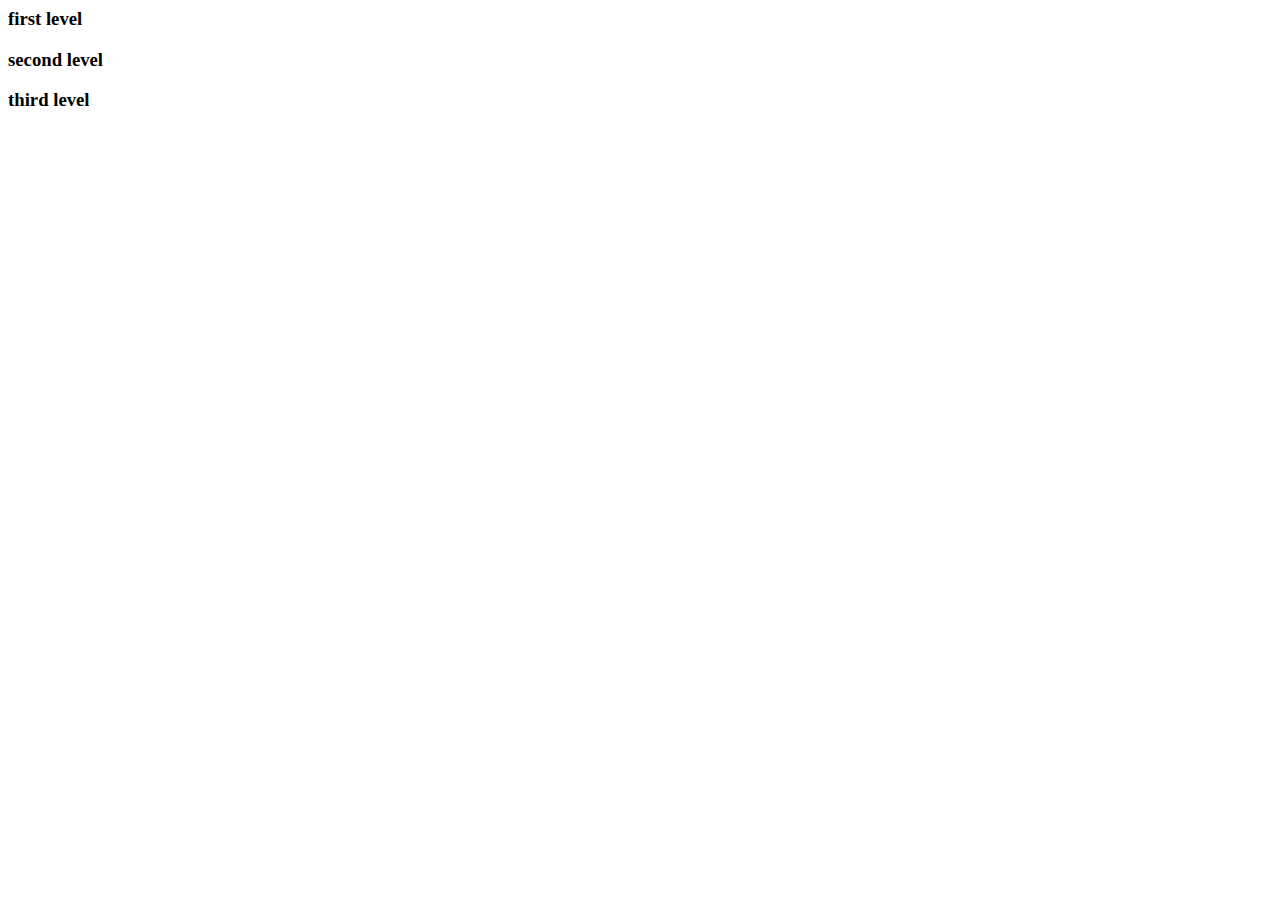
<file: Untitled-1.html>
<html>
    <head>
        <link rel="stylesheet" type="text/css" href="C:\Users\Documents\Git-Exercises\assignment-4-html-me-something-Scott-Weinberg\h3 {.css">
    </head>
    <body>
        <div>
            <h3>first level</h3>
            <div>
                <h3 class="second">second level</h3>
                    <div>
                        <h3 id="third">third level</h3>
                    </div>
            </div>
        </div>
    </body>
</html>
</file>
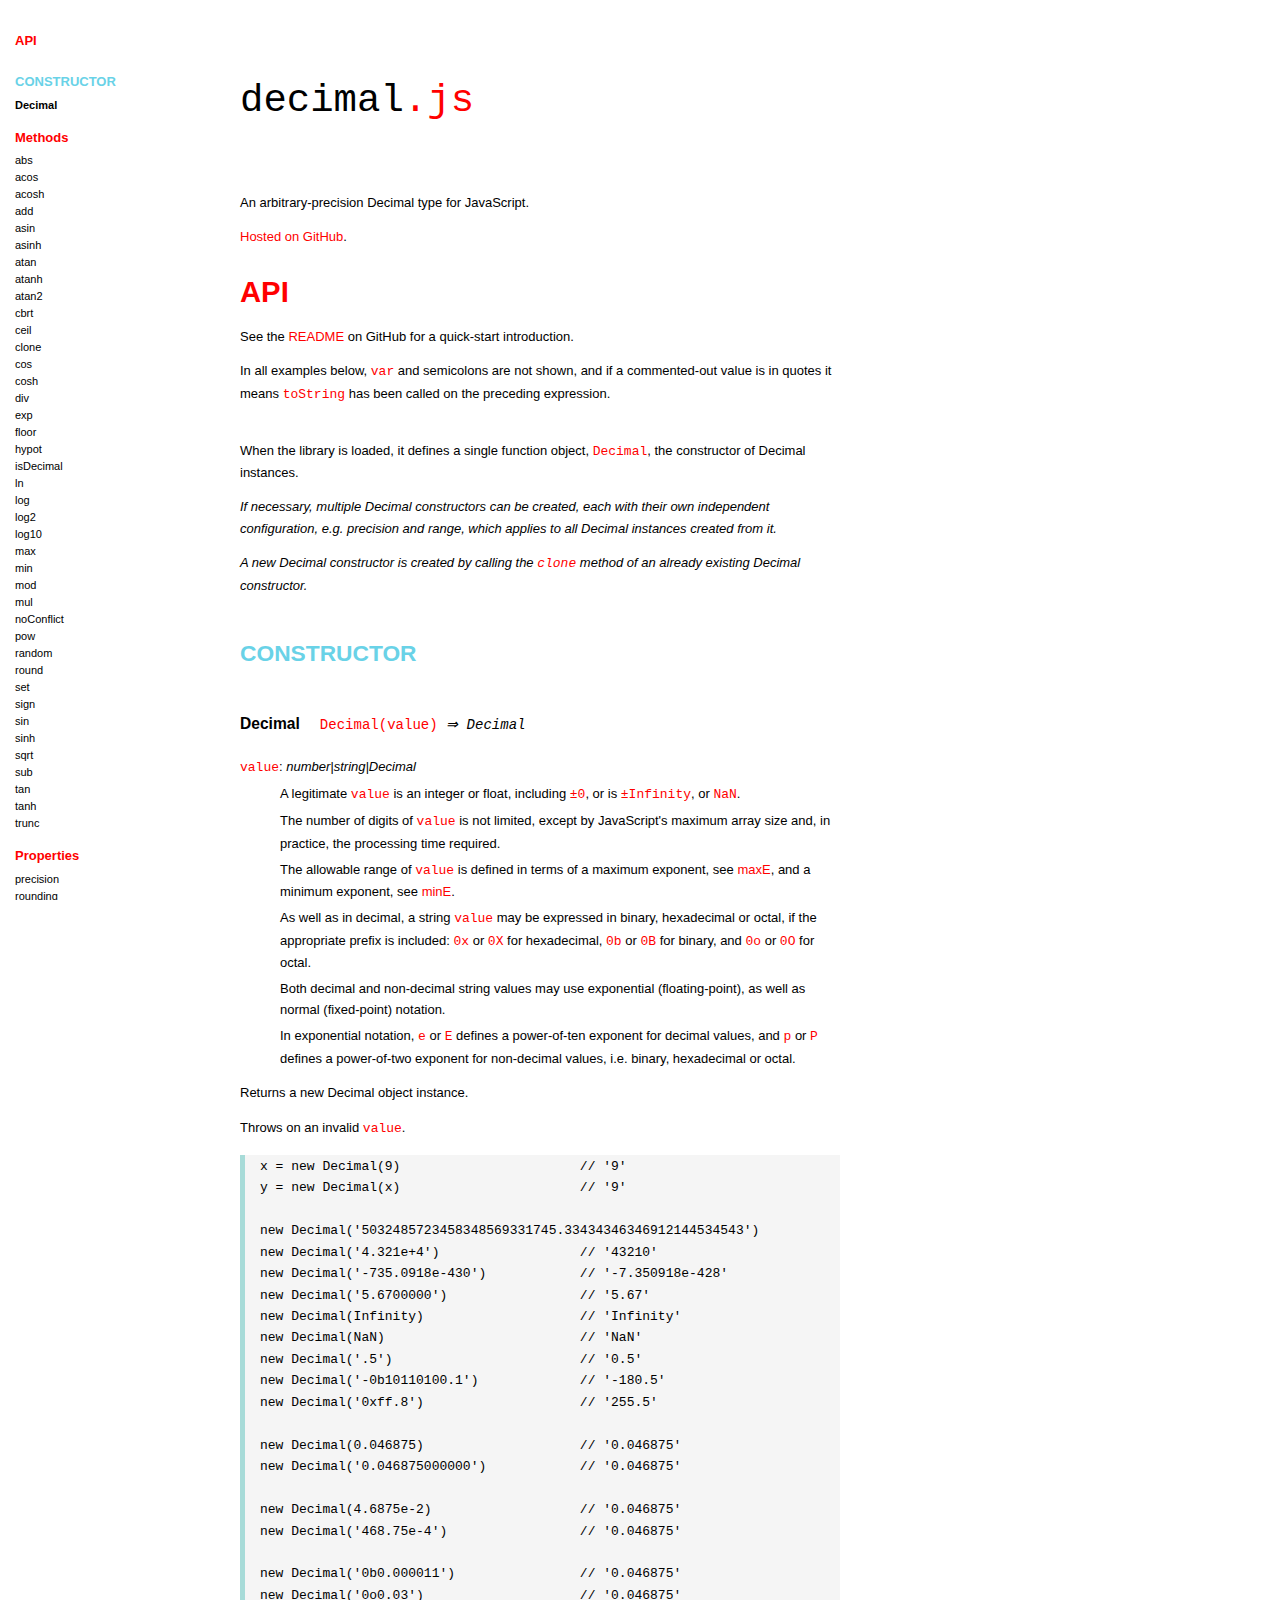
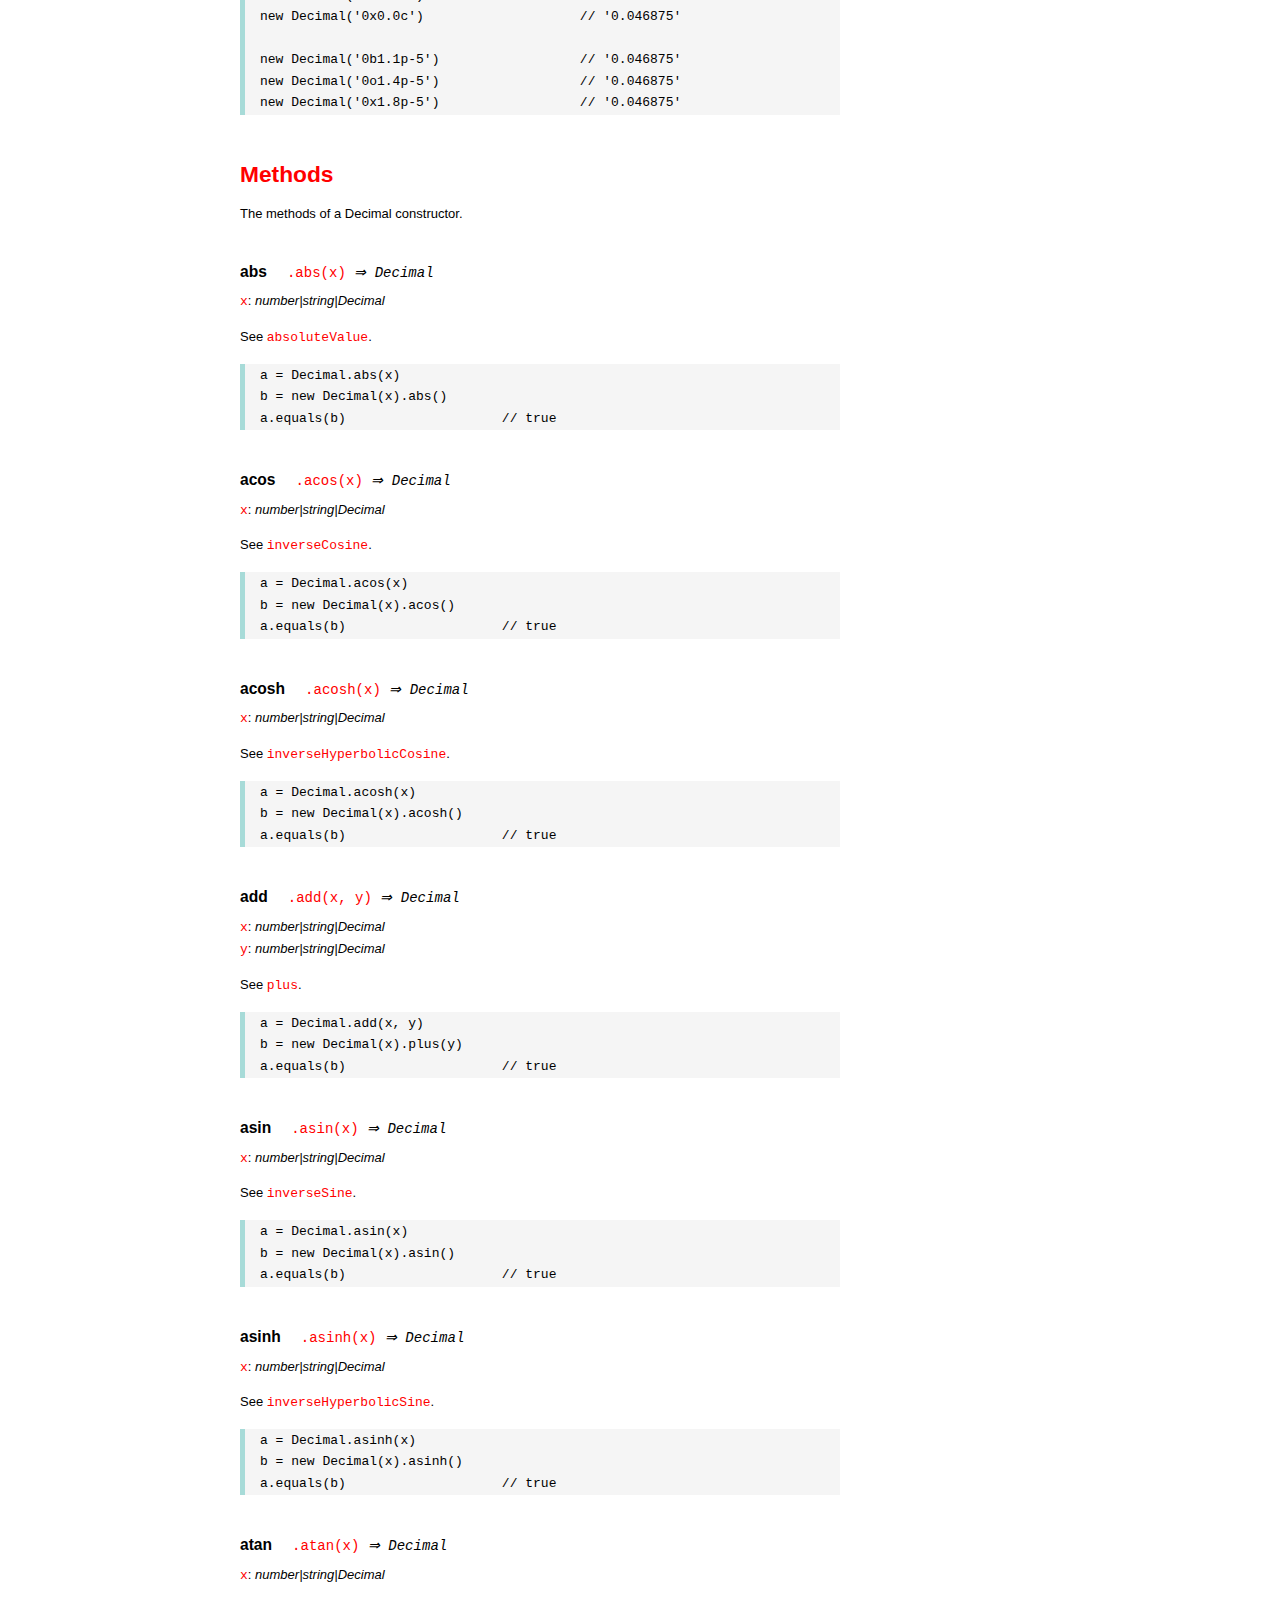
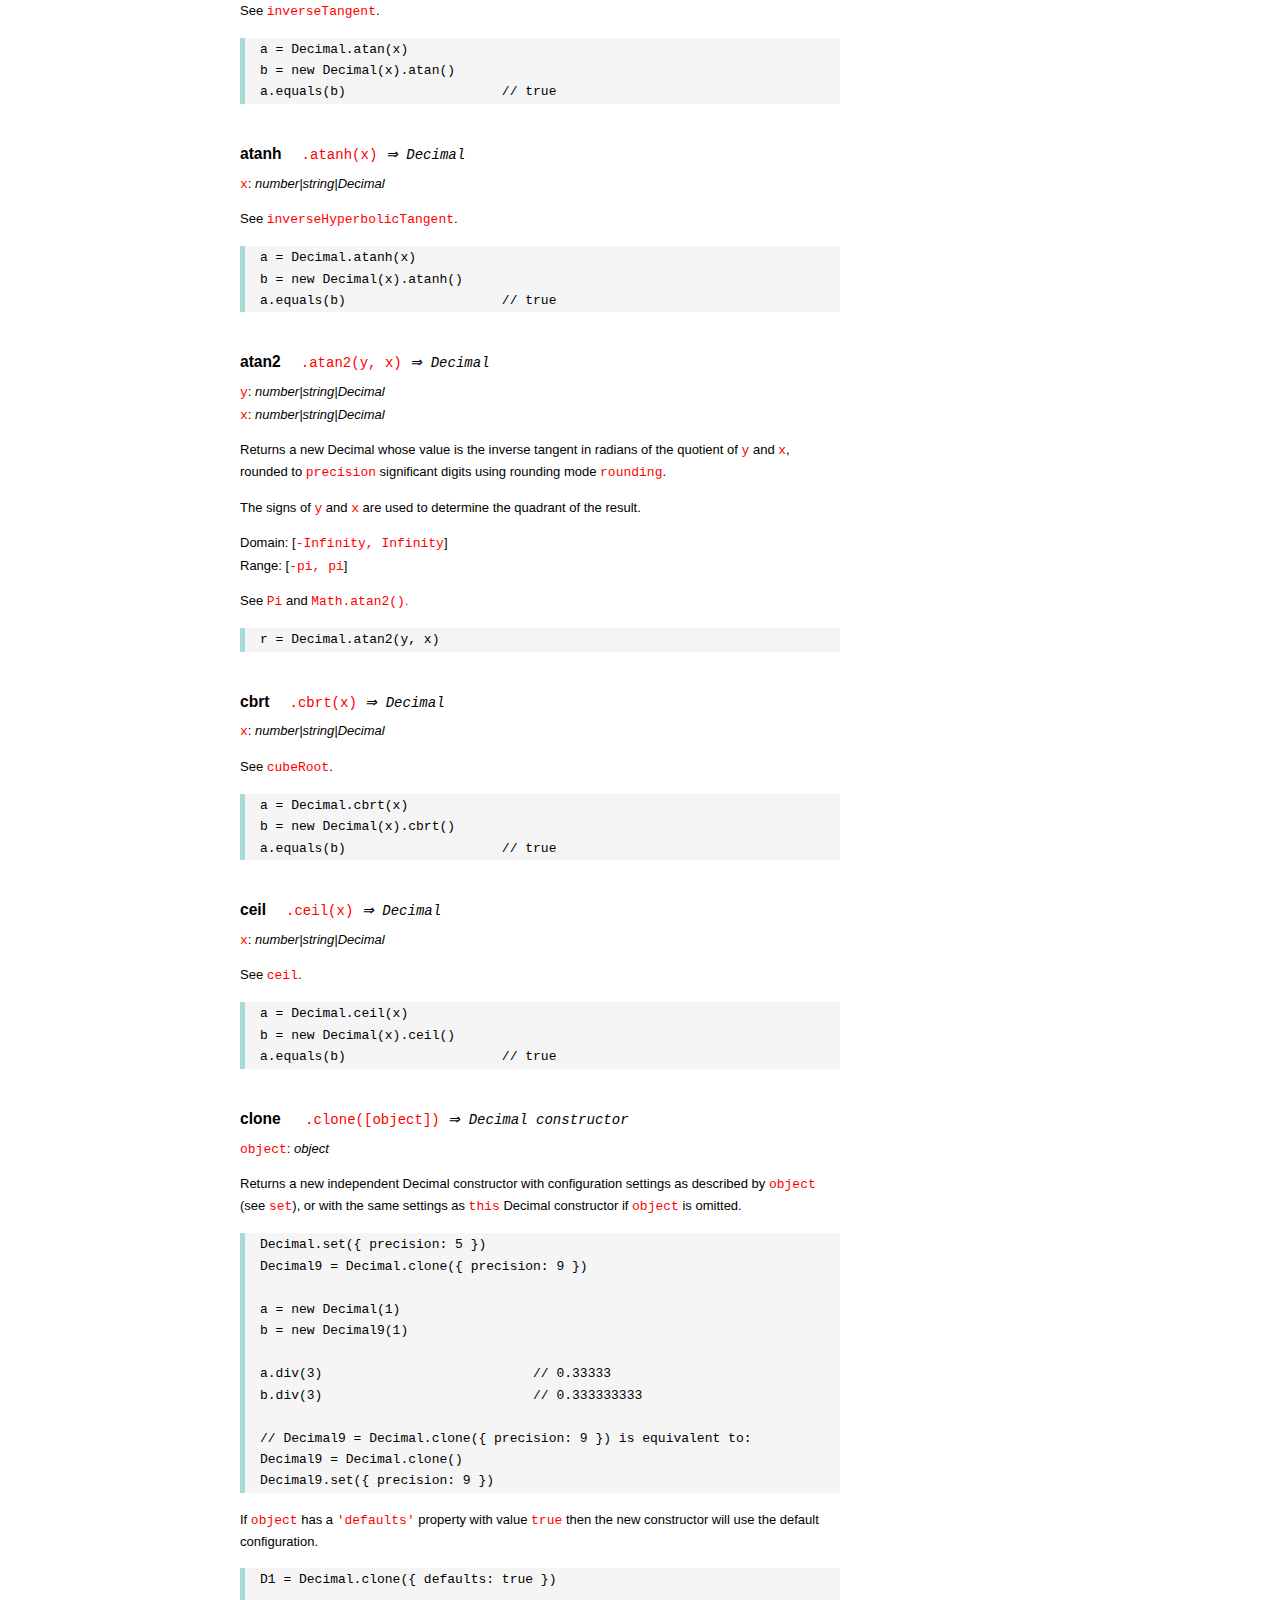
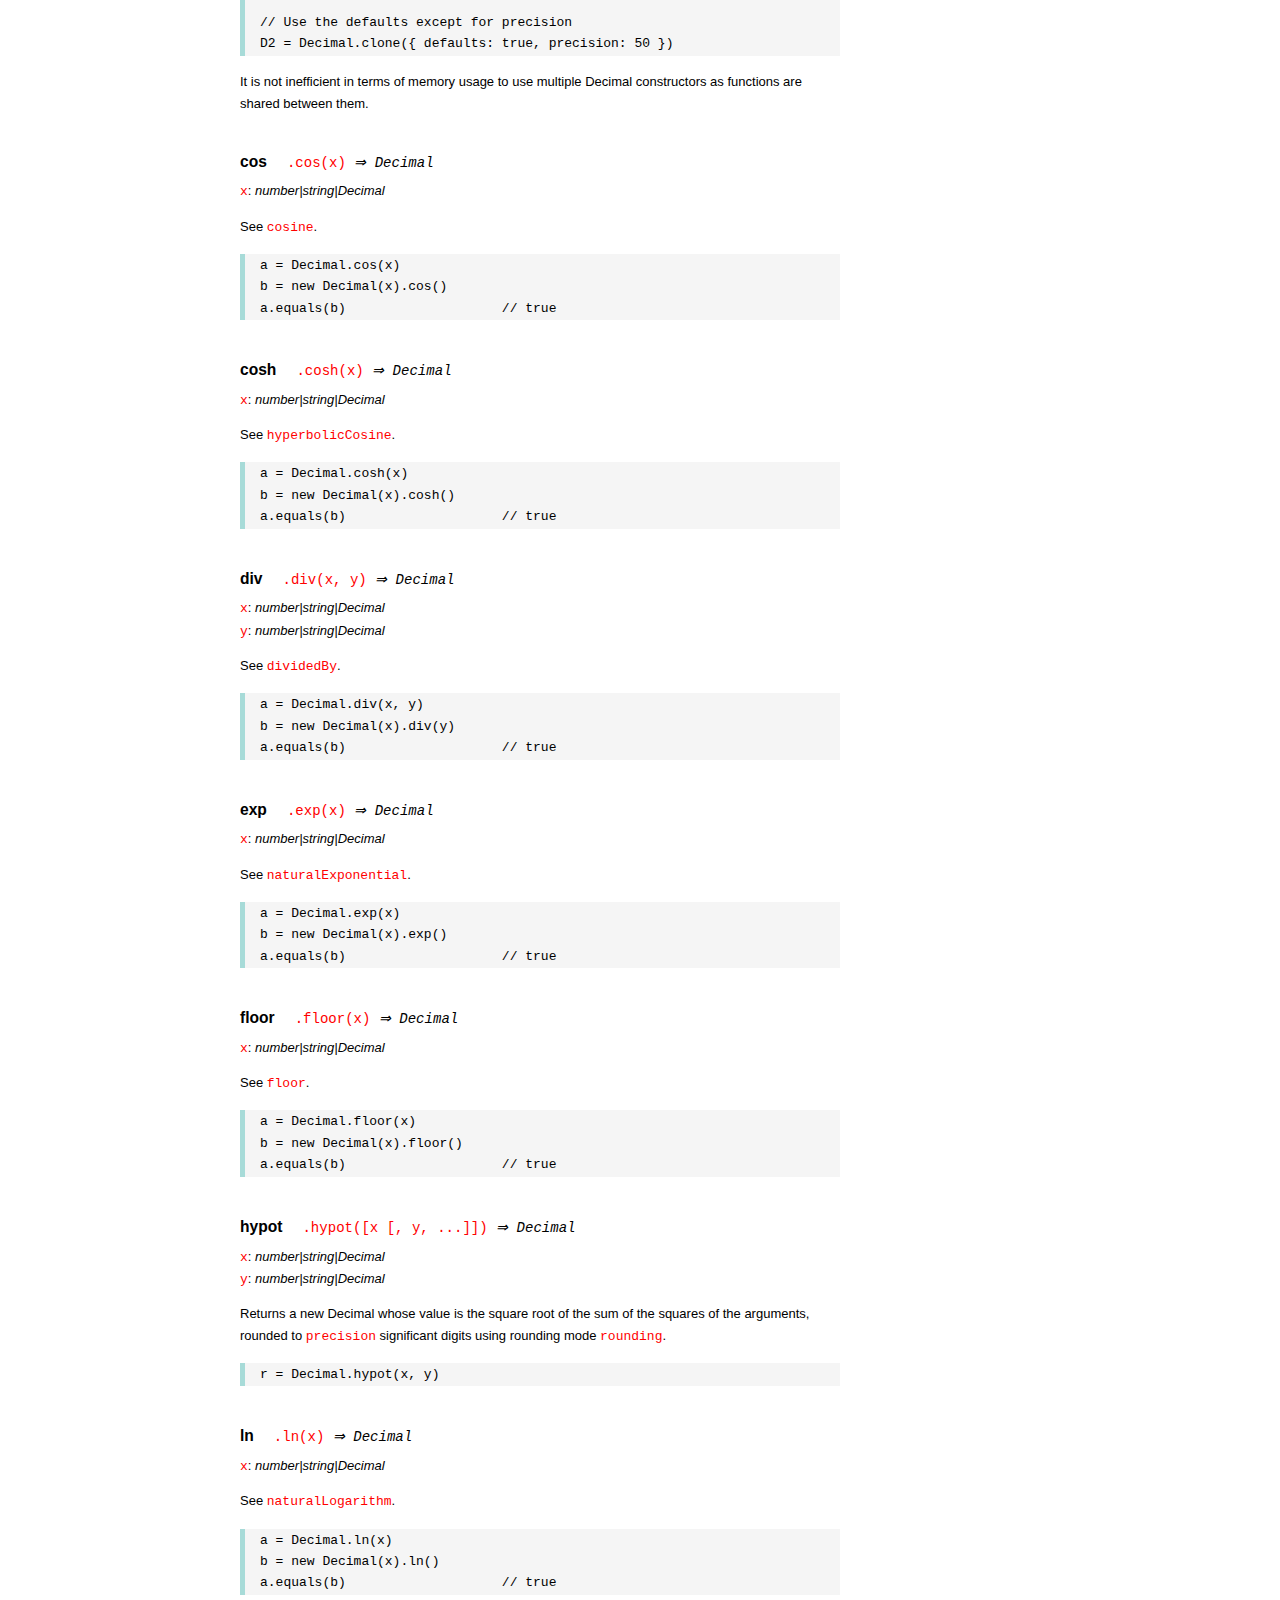
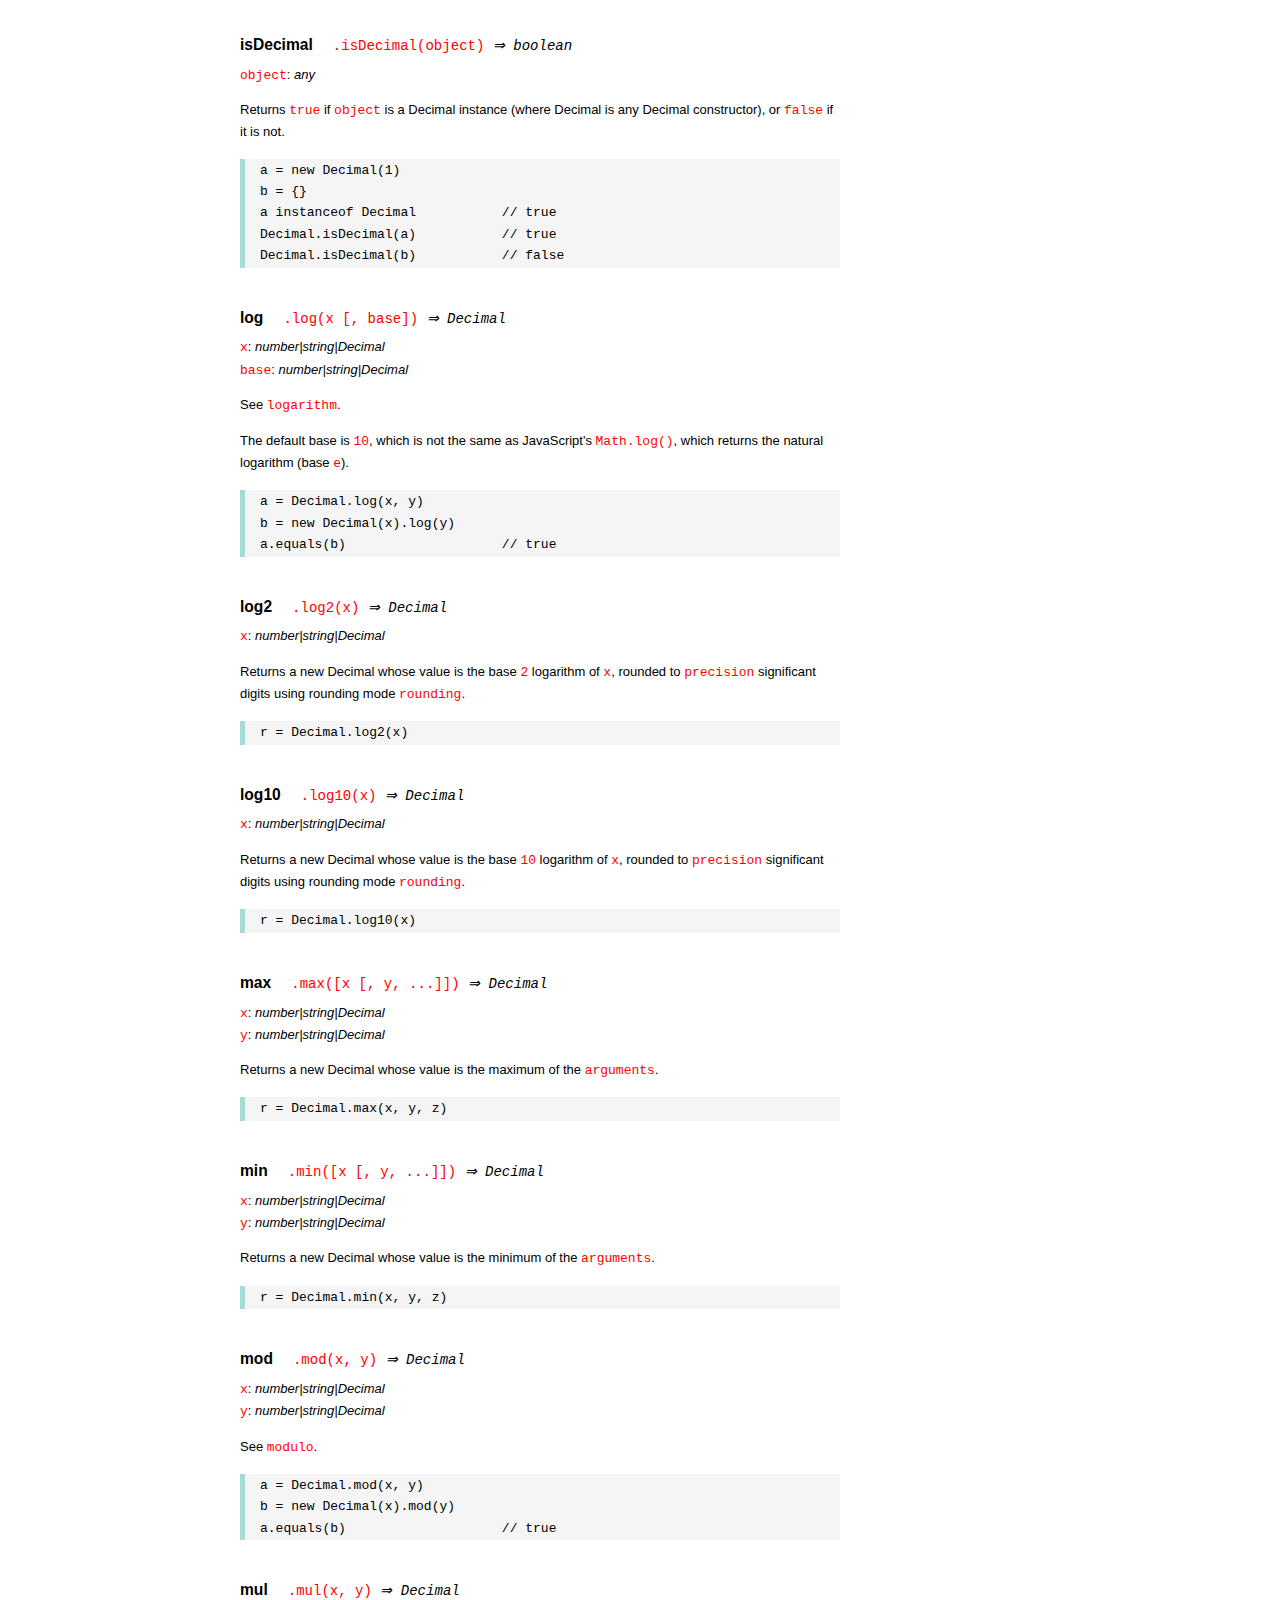
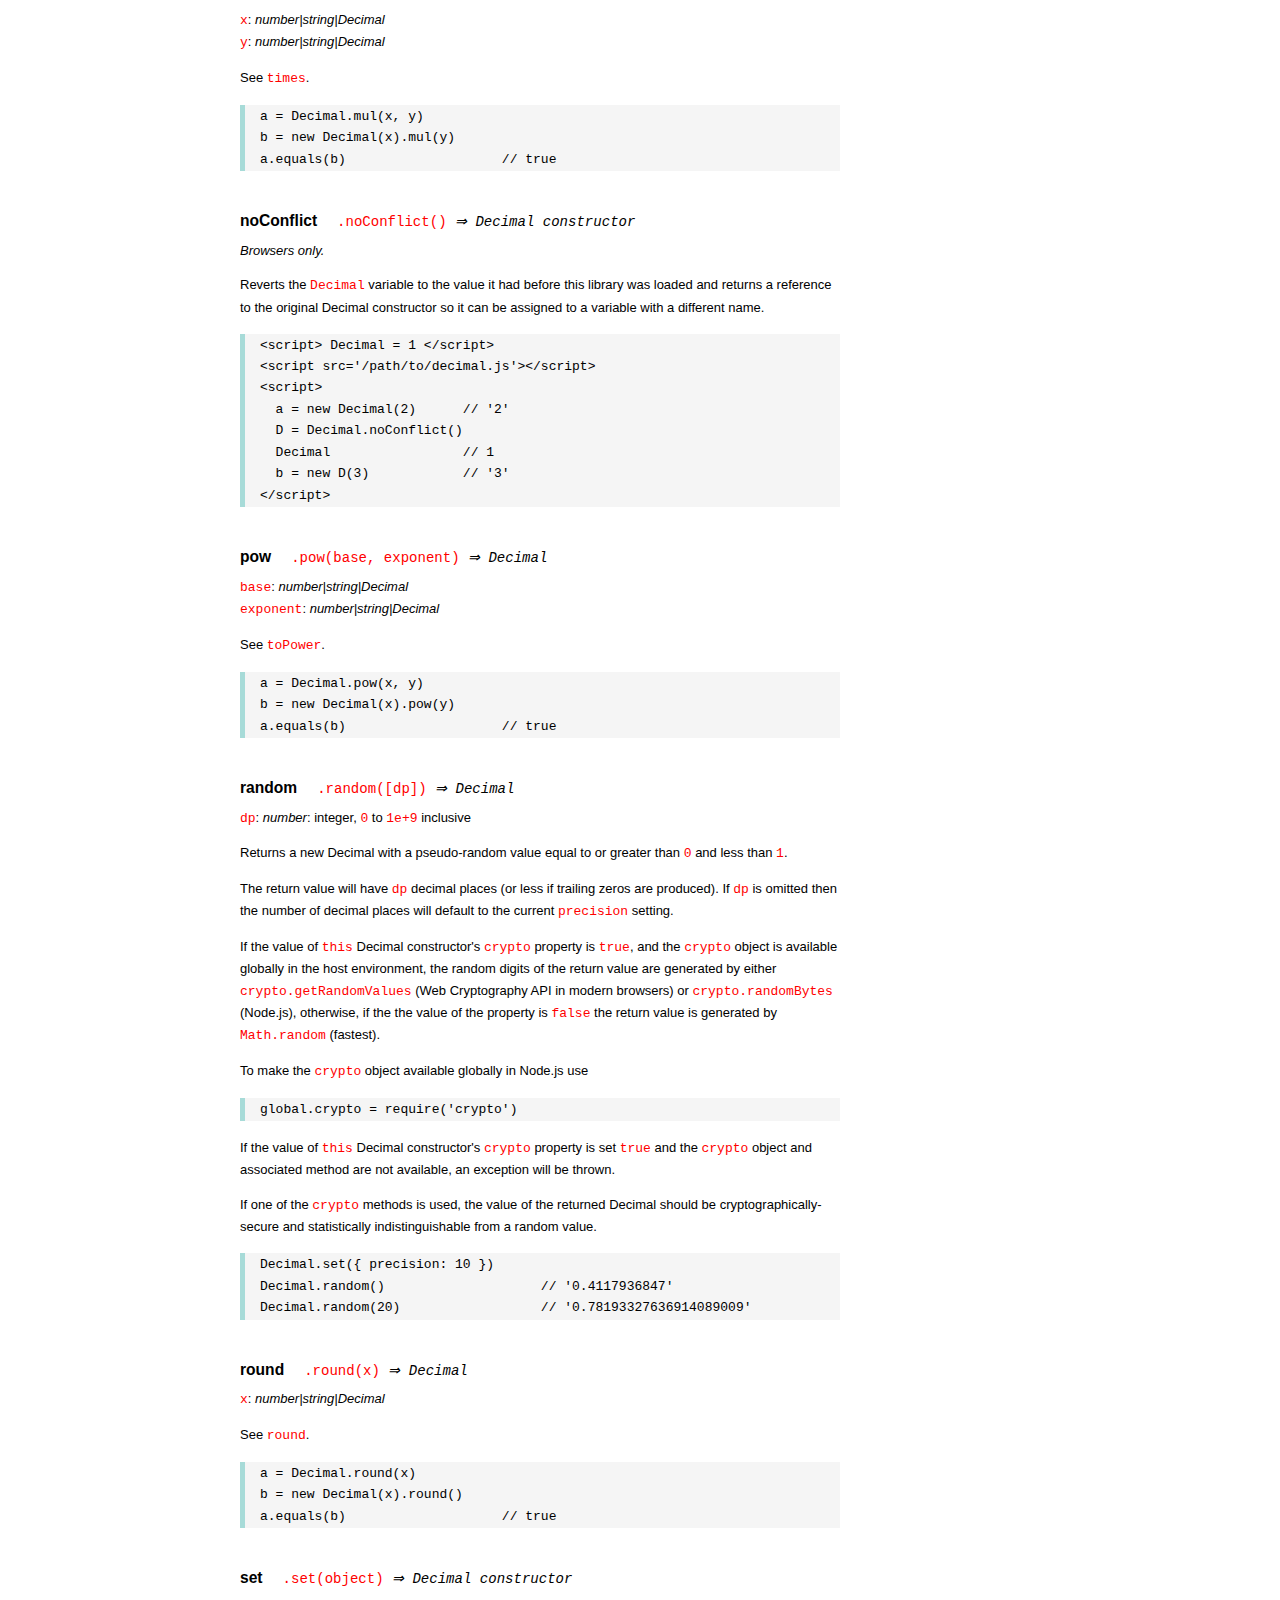
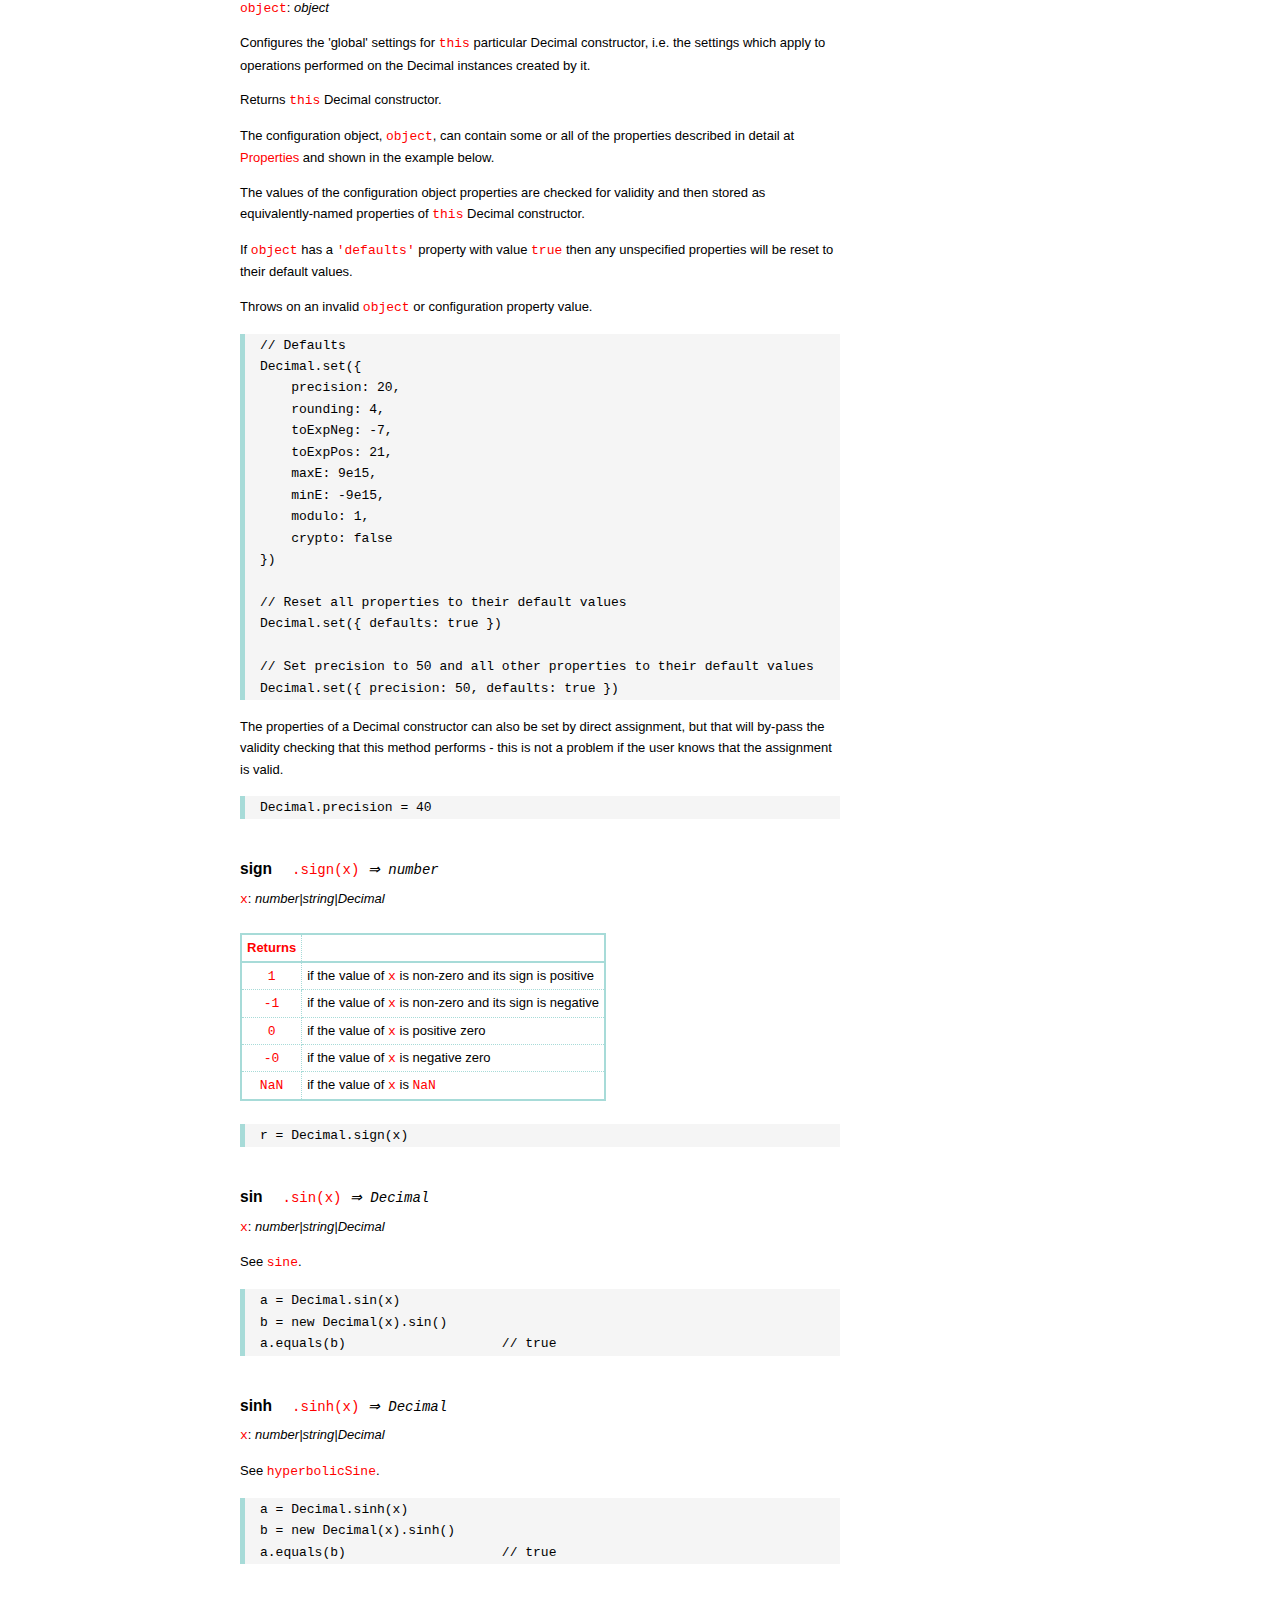
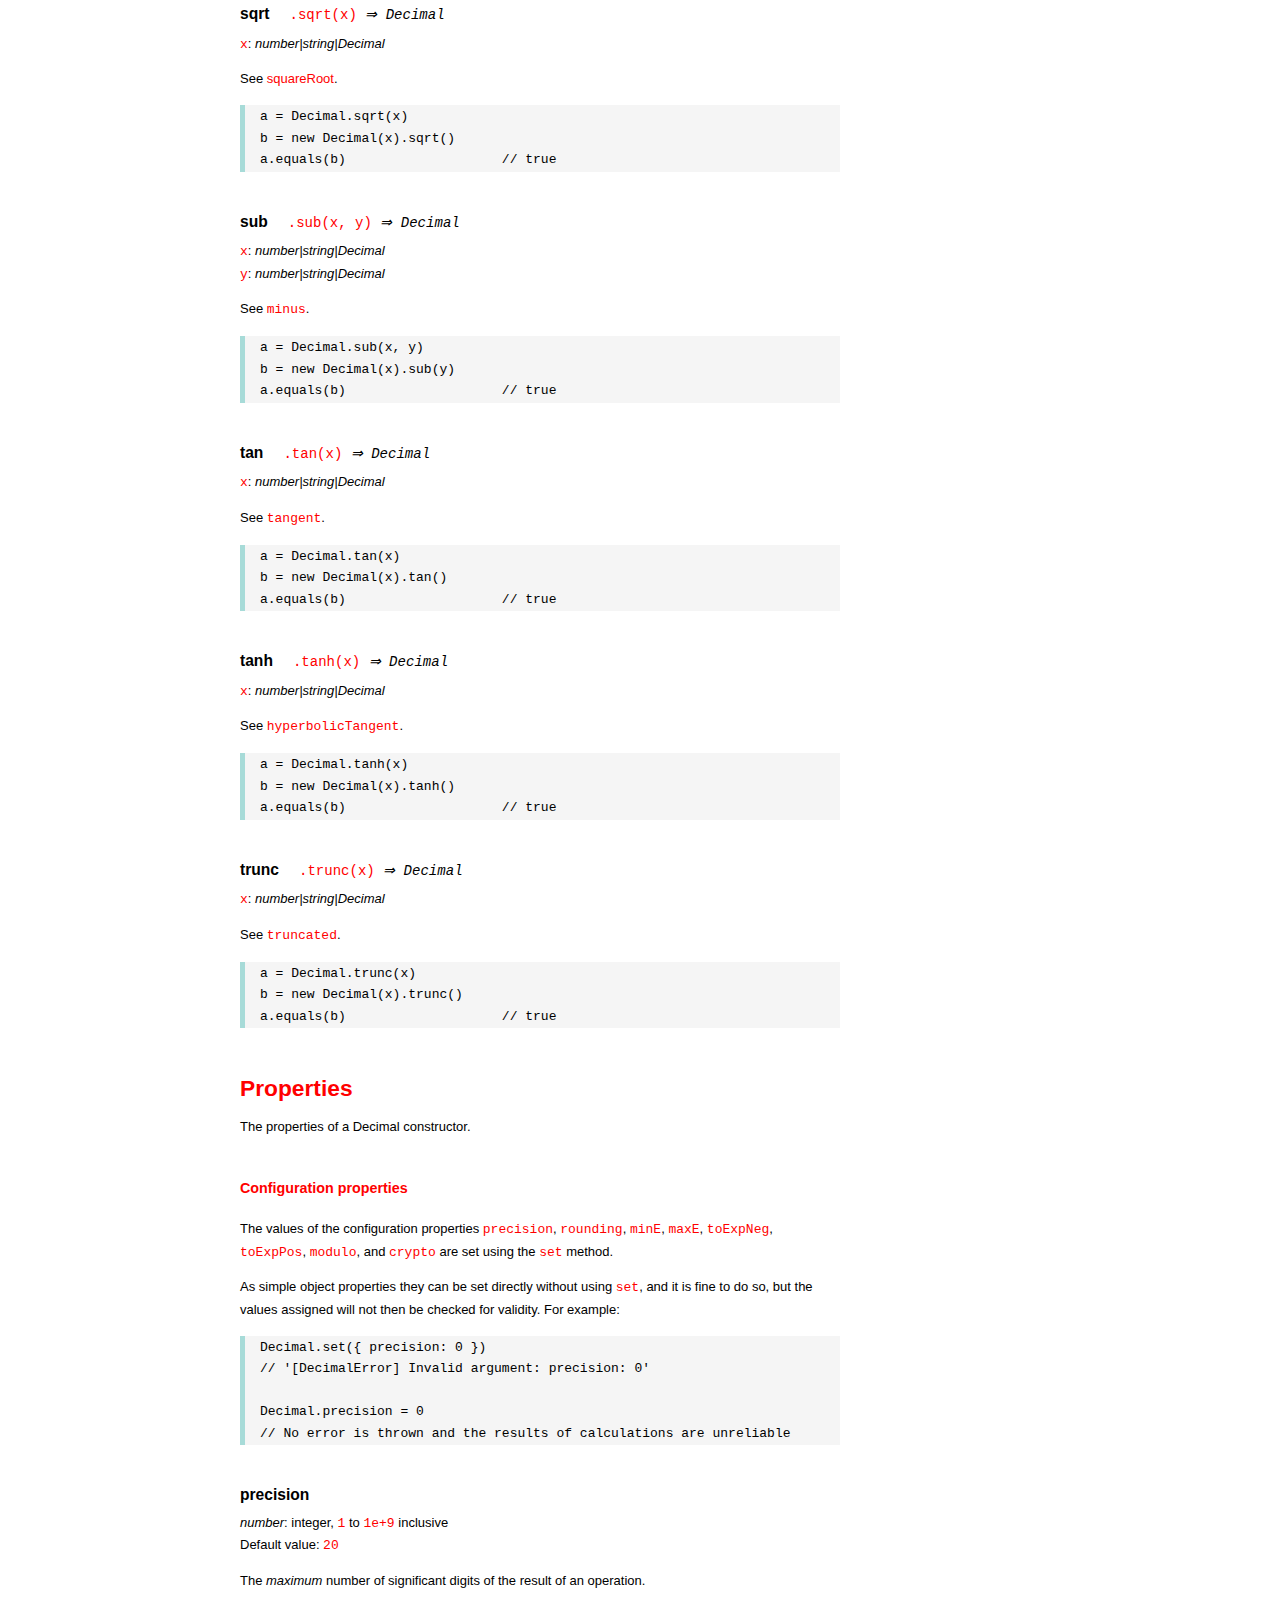
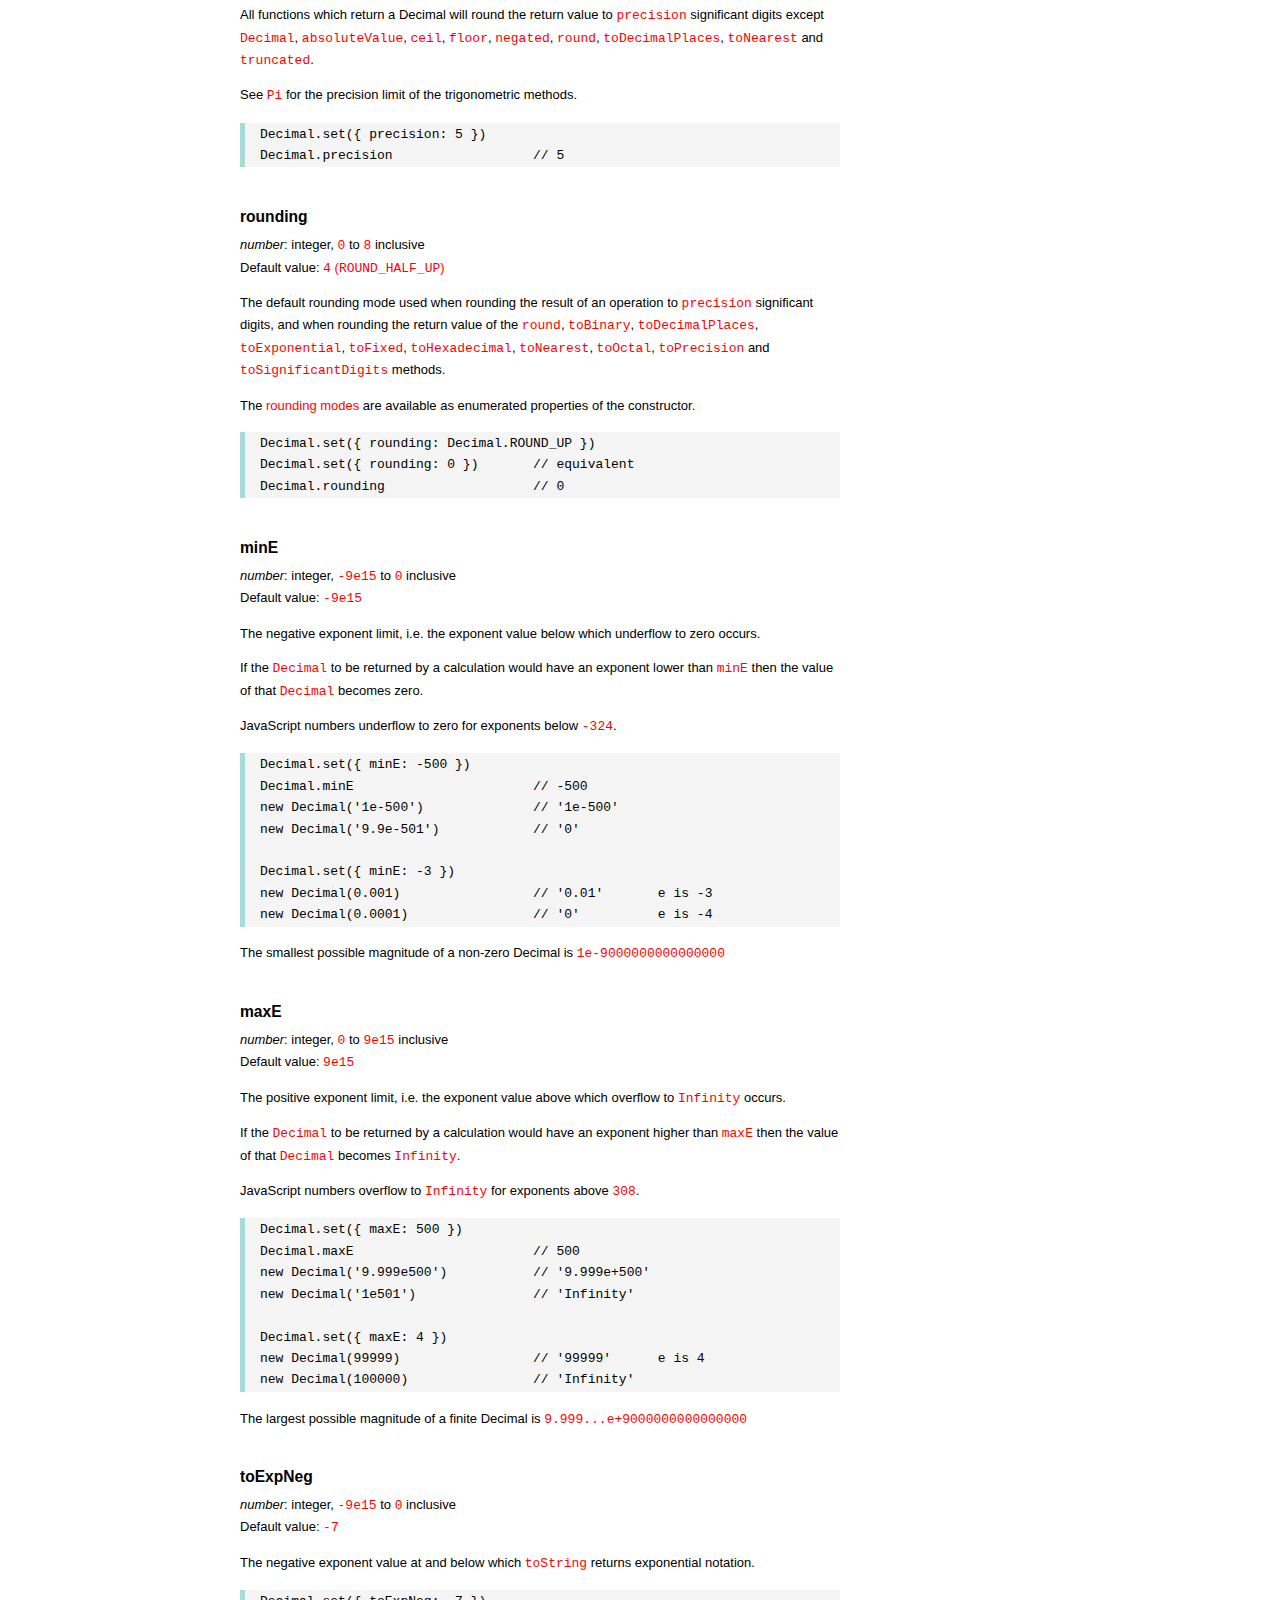
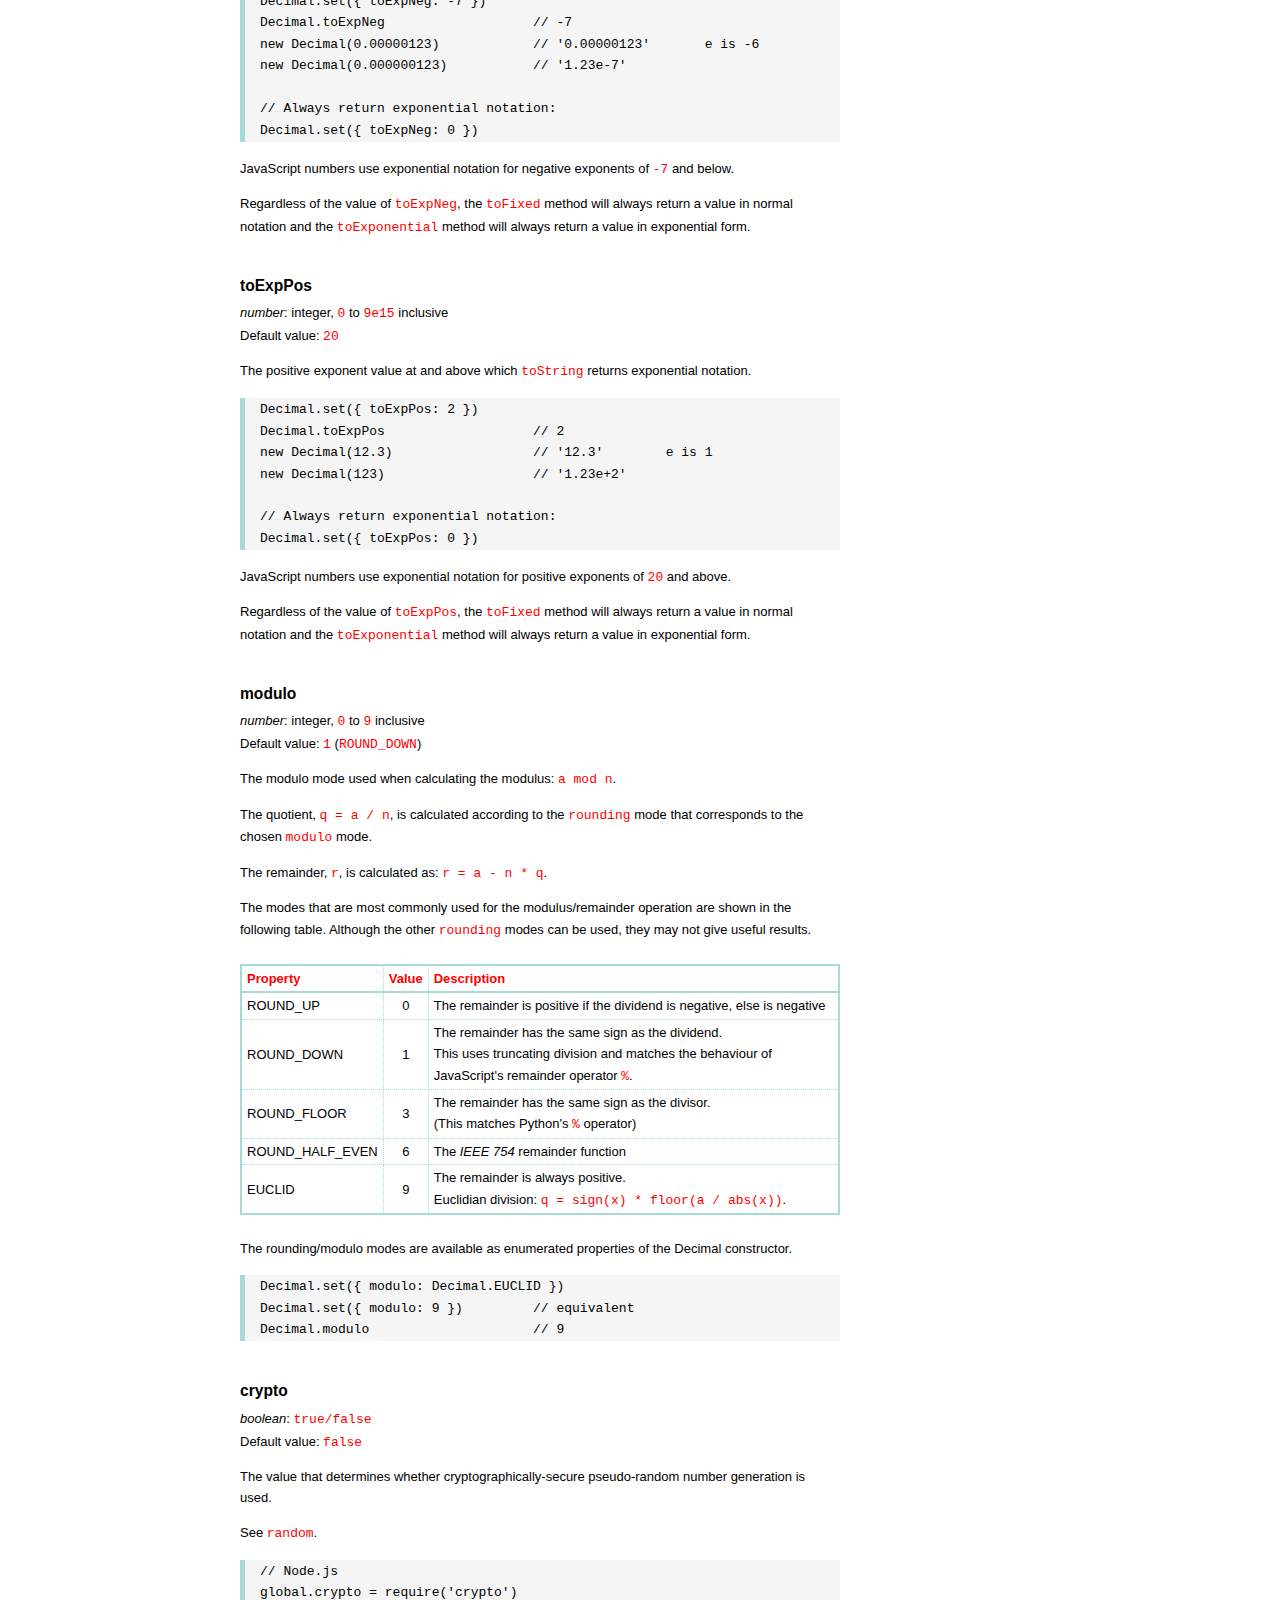
<file: node_modules/decimal.js/doc/API.html>
<!DOCTYPE HTML>
<html>
<head>
  <meta charset="utf-8">
  <meta http-equiv="X-UA-Compatible" content="IE=edge">
  <meta name="Author" content="MMclaughlin">
  <title>decimal.js API</title>
  <style>
html{font-size:100%}
body{background:#fff;font-family:"Helvetica Neue",Helvetica,Arial,sans-serif;font-size:13px;
  line-height:1.65em;min-height:100%;margin:0}
body,i{color:#000}
.nav{background:#fff;position:fixed;top:0;bottom:0;left:0;width:210px;overflow-y:auto;
  padding:15px 0 30px 15px}
div.container{width:600px;margin:50px 0 50px 240px}
p{margin:0 0 1em;width:600px}
pre,ul{margin:1em 0}
h1,h2,h3,h4,h5{margin:0;padding:1.5em 0 0}
h1,h2{padding:.75em 0}
h1{font:400 3em Consolas, monaco, monospace;color:#000;margin-bottom:1em}
h2{font-size:2.25em;color:#f00}
h3{font-size:1.75em;color:#69d2e7}
h4{font-size:1.75em;color:#f00;padding-bottom:.75em}
h5{font-size:1.2em;margin-bottom:.4em}
h6{font-size:1.1em;margin-bottom:0.8em;padding:0.5em 0}
dd dt{font-size:1.2em}
dt{padding-top:.5em}
dd{padding-top:.35em}
b{font-weight:700}
a,a:visited{color:#f00;text-decoration:none}
a:active,a:hover{outline:0;text-decoration:underline}
.nav a,.nav b,.nav a:visited{display:block;color:#f00;font-weight:700;margin-top:15px}
.nav b{color:#69d2e7;margin-top:20px;cursor:default;width:auto}
ul{list-style-type:none;padding:0 0 0 20px}
.nav ul{line-height:14px;padding-left:0;margin:5px 0 0}
.nav ul a,.nav ul a:visited,span{display:inline;color:#000;font-family:Verdana,Geneva,sans-serif;
  font-size:11px;font-weight:400;margin:0}
.inset{margin-left:20px;font-size:.9em}
.nav li{width:auto;margin:0 0 3px}
.alias{font-style:italic;margin-left:20px}
table{border-collapse:collapse;border-spacing:0;border:2px solid #a7dbd8;margin:1.75em 0;padding:0}
td,th{text-align:left;margin:0;padding:2px 5px;border:1px dotted #a7dbd8}
th{border-top:2px solid #a7dbd8;border-bottom:2px solid #a7dbd8;color:#f00}
code,pre{font-family:Consolas, monaco, monospace;font-weight:400}
pre{background:#f5f5f5;white-space:pre-wrap;word-wrap:break-word;border-left:5px solid #a7dbd8;
  padding:1px 0 1px 15px;margin:1.2em 0}
code,.nav-title{color:#f00}
.end{margin-bottom:25px}
.centre{text-align:center}
#modes,#configProps{color:#f00}
.spacer{line-height:0px}
#faq{margin:3em 0 0}
li span{float:right;margin-right:10px;color:#c0c0c0}
#js{font:inherit;color:#f00}
  </style>
</head>
<body>

  <div class="nav">

    <a class='nav-title' href="#">API</a>

    <b>CONSTRUCTOR</b>
    <ul><li><a href="#decimal"><strong>Decimal</strong></a></li></ul>

    <a href="#methods">Methods</a>
    <ul>
      <li><a href="#Dabs"       >abs</a></li>
      <li><a href="#Dacos"      >acos</a></li>
      <li><a href="#Dacosh"     >acosh</a></li>
      <li><a href="#Dadd"       >add</a></li>
      <li><a href="#Dasin"      >asin</a></li>
      <li><a href="#Dasinh"     >asinh</a></li>
      <li><a href="#Datan"      >atan</a></li>
      <li><a href="#Datanh"     >atanh</a></li>
      <li><a href="#Datan2"     >atan2</a></li>
      <li><a href="#Dcbrt"      >cbrt</a></li>
      <li><a href="#Dceil"      >ceil</a></li>
      <li><a href="#Dclone"     >clone</a></li>
      <li><a href="#Dcos"       >cos</a></li>
      <li><a href="#Dcosh"      >cosh</a></li>
      <li><a href="#Ddiv"       >div</a></li>
      <li><a href="#Dexp"       >exp</a></li>
      <li><a href="#Dfloor"     >floor</a></li>
      <li><a href="#Dhypot"     >hypot</a></li>
      <li><a href="#DisDecimal" >isDecimal</a></li>
      <li><a href="#Dln"        >ln</a></li>
      <li><a href="#Dlog"       >log</a></li>
      <li><a href="#Dlog2"      >log2</a></li>
      <li><a href="#Dlog10"     >log10</a></li>
      <li><a href="#Dmax"       >max</a></li>
      <li><a href="#Dmin"       >min</a></li>
      <li><a href="#Dmod"       >mod</a></li>
      <li><a href="#Dmul"       >mul</a></li>
      <li><a href="#DnoConflict">noConflict</a></li>
      <li><a href="#Dpow"       >pow</a></li>
      <li><a href="#Drandom"    >random</a></li>
      <li><a href="#Dround"     >round</a></li>
      <li><a href="#Dset"       >set</a></li>
      <li><a href="#Dsign"      >sign</a></li>
      <li><a href="#Dsin"       >sin</a></li>
      <li><a href="#Dsinh"      >sinh</a></li>
      <li><a href="#Dsqrt"      >sqrt</a></li>
      <li><a href="#Dsub"       >sub</a></li>
      <li><a href="#Dtan"       >tan</a></li>
      <li><a href="#Dtanh"      >tanh</a></li>
      <li><a href="#Dtrunc"     >trunc</a></li>
    </ul>

    <a href="#constructor-properties">Properties</a>
    <ul>
      <li><a href="#precision">precision</a></li>
      <li><a href="#rounding" >rounding</a></li>
      <li><a href="#minE"     >minE</a></li>
      <li><a href="#maxE"     >maxE</a></li>
      <li><a href="#toExpNeg" >toExpNeg</a></li>
      <li><a href="#toExpPos" >toExpPos</a></li>
      <li><a href="#modulo"   >modulo</a></li>
      <li><a href="#crypto"   >crypto</a></li>
      <li class='spacer'>&nbsp;</li>
      <li><a href="#modes">ROUND_UP</a></li>
      <li><a href="#modes">ROUND_DOWN</a></li>
      <li><a href="#modes">ROUND_CEIL</a></li>
      <li><a href="#modes">ROUND_FLOOR</a></li>
      <li><a href="#modes">ROUND_HALF_UP</a></li>
      <li><a href="#modes">ROUND_HALF_DOWN</a></li>
      <li><a href="#modes">ROUND_HALF_EVEN</a></li>
      <li><a href="#modes">ROUND_HALF_CEIL</a></li>
      <li><a href="#modes">ROUND_HALF_FLOOR</a></li>
      <li><a href="#modes">EUCLID</a></li>
    </ul>

    <b> INSTANCE </b>

    <a href="#prototype-methods">Methods</a>
    <ul>
      <li><a href="#abs"          >absoluteValue           </a><span>abs</span>     </li>
      <li><a href="#ceil"         >ceil                    </a>                     </li>
      <li><a href="#cmp"          >comparedTo              </a><span>cmp</span>     </li>
      <li><a href="#cos"          >cosine                  </a><span>cos</span>     </li>
      <li><a href="#cbrt"         >cubeRoot                </a><span>cbrt</span>    </li>
      <li><a href="#dp"           >decimalPlaces           </a><span>dp</span>      </li>
      <li><a href="#div"          >dividedBy               </a><span>div</span>     </li>
      <li><a href="#divToInt"     >dividedToIntegerBy      </a><span>divToInt</span></li>
      <li><a href="#eq"           >equals                  </a><span>eq</span>      </li>
      <li><a href="#floor"        >floor                   </a>                     </li>
      <li><a href="#gt"           >greaterThan             </a><span>gt</span>      </li>
      <li><a href="#gte"          >greaterThanOrEqualTo    </a><span>gte</span>     </li>
      <li><a href="#cosh"         >hyperbolicCosine        </a><span>cosh</span>    </li>
      <li><a href="#sinh"         >hyperbolicSine          </a><span>sinh</span>    </li>
      <li><a href="#tanh"         >hyperbolicTangent       </a><span>tanh</span>    </li>
      <li><a href="#acos"         >inverseCosine           </a><span>acos</span>    </li>
      <li><a href="#acosh"        >inverseHyperbolicCosine </a><span>acosh</span>   </li>
      <li><a href="#asinh"        >inverseHyperbolicSine   </a><span>asinh</span>   </li>
      <li><a href="#atanh"        >inverseHyperbolicTangent</a><span>atanh</span>   </li>
      <li><a href="#asin"         >inverseSine             </a><span>asin</span>    </li>
      <li><a href="#atan"         >inverseTangent          </a><span>atan</span>    </li>
      <li><a href="#isFinite"     >isFinite                </a>                     </li>
      <li><a href="#isInt"        >isInteger               </a><span>isInt</span>   </li>
      <li><a href="#isNaN"        >isNaN                   </a>                     </li>
      <li><a href="#isNeg"        >isNegative              </a><span>isNeg</span>   </li>
      <li><a href="#isPos"        >isPositive              </a><span>isPos</span>   </li>
      <li><a href="#isZero"       >isZero                  </a>                     </li>
      <li><a href="#lt"           >lessThan                </a><span>lt</span>      </li>
      <li><a href="#lte"          >lessThanOrEqualTo       </a><span>lte</span>     </li>
      <li><a href="#log"          >logarithm               </a><span>log</span>     </li>
      <li><a href="#sub"          >minus                   </a><span>sub</span>     </li>
      <li><a href="#mod"          >modulo                  </a><span>mod</span>     </li>
      <li><a href="#exp"          >naturalExponential      </a><span>exp</span>     </li>
      <li><a href="#ln"           >naturalLogarithm        </a><span>ln</span>      </li>
      <li><a href="#neg"          >negated                 </a><span>neg</span>     </li>
      <li><a href="#add"          >plus                    </a><span>add</span>     </li>
      <li><a href="#sd"           >precision               </a><span>sd</span>      </li>
      <li><a href="#round"        >round                   </a>                     </li>
      <li><a href="#sin"          >sine                    </a><span>sin</span>     </li>
      <li><a href="#sqrt"         >squareRoot              </a><span>sqrt</span>    </li>
      <li><a href="#tan"          >tangent                 </a><span>tan</span>     </li>
      <li><a href="#mul"          >times                   </a><span>mul</span>     </li>
      <li><a href="#toBinary"     >toBinary                </a>                     </li>
      <li><a href="#toDP"         >toDecimalPlaces         </a><span>toDP</span>    </li>
      <li><a href="#toExponential">toExponential           </a>                     </li>
      <li><a href="#toFixed"      >toFixed                 </a>                     </li>
      <li><a href="#toFraction"   >toFraction              </a>                     </li>
      <li><a href="#toHex"        >toHexadecimal           </a><span>toHex</span>   </li>
      <li><a href="#toJSON"       >toJSON                  </a>                     </li>
      <li><a href="#toNearest"    >toNearest               </a>                     </li>
      <li><a href="#toNumber"     >toNumber                </a>                     </li>
      <li><a href="#toOctal"      >toOctal                 </a>                     </li>
      <li><a href="#pow"          >toPower                 </a><span>pow</span>     </li>
      <li><a href="#toPrecision"  >toPrecision             </a>                     </li>
      <li><a href="#toSD"         >toSignificantDigits     </a><span>toSD</span>    </li>
      <li><a href="#toString"     >toString                </a>                     </li>
      <li><a href="#trunc"        >truncated               </a><span>trunc</span>   </li>
      <li><a href="#valueOf"      >valueOf                 </a>                     </li>
    </ul>

    <a href="#instance-properties">Properties</a>
    <ul>
      <li><a href="#digits"   >d</a><span>digits</span></li>
      <li><a href="#exponent" >e</a><span>exponent</span></li>
      <li><a href="#sign"     >s</a><span>sign</span></li>
    </ul>

    <a href="#zero-nan-infinity">Zero, NaN &amp; Infinity</a>
    <a href="#Errors">Errors</a>
    <a href="#Pi">Pi</a>
    <a class='end' href="#faq">FAQ</a>

  </div>

  <div class="container">

    <h1>decimal<span id='js'>.js</span></h1>

    <p>An arbitrary-precision Decimal type for JavaScript.</p>
    <p><a href='https://github.com/MikeMcl/decimal.js'>Hosted on GitHub</a>.</p>

    <h2>API</h2>

    <p>
      See the <a href='https://github.com/MikeMcl/decimal.js'>README</a> on GitHub for a quick-start
      introduction.
    </p>
    <p>
      In all examples below, <code>var</code> and semicolons are not shown, and if a commented-out
      value is in quotes it means <code>toString</code> has been called on the preceding expression.
    </p><br />
    <p>
      When the library is loaded, it defines a single function object,
      <a href='#decimal'><code>Decimal</code></a>, the constructor of Decimal instances.
    </p>
    <p>
      <i>
        If necessary, multiple Decimal constructors can be created, each with their own independent
        configuration, e.g. precision and range, which applies to all Decimal instances created from
        it.
      </i>
    </p>
    <p>
      <i>
        A new Decimal constructor is created by calling the <code><a href='#Dclone'>clone</a></code>
        method of an already existing Decimal constructor.
      </i>
    </p>



    <h3 class='end'>CONSTRUCTOR</h3>

    <h5 id="decimal">
      Decimal<code class='inset'>Decimal(value) <i>&rArr; Decimal</i></code>
    </h5>
    <dl>
      <dt><code>value</code>: <i>number|string|Decimal</i></dt>
      <dd>
        A legitimate <code>value</code> is an integer or float, including <code>&plusmn;0</code>, or
        is <code>&plusmn;Infinity</code>, or <code>NaN</code>.
      </dd>
      <dd>
        The number of digits of <code>value</code> is not limited, except by JavaScript's maximum
        array size and, in practice, the processing time required.
      </dd>
      <dd>
        The allowable range of <code>value</code> is defined in terms of a maximum exponent, see
        <a href='#maxE'>maxE</a>, and a minimum exponent, see <a href='#minE'>minE</a>.
      </dd>
      <dd>
        As well as in decimal, a string <code>value</code> may be expressed in binary, hexadecimal
        or octal, if the appropriate prefix is included: <code>0x</code> or <code>0X</code> for
        hexadecimal, <code>0b</code> or <code>0B</code> for binary, and <code>0o</code> or
        <code>0O</code> for octal.
      </dd>
      <dd>
        Both decimal and non-decimal string values may use exponential (floating-point), as well as
        normal (fixed-point) notation.
      </dd>
      <dd>
        In exponential notation, <code>e</code> or <code>E</code> defines a power-of-ten exponent
        for decimal values, and <code>p</code> or <code>P</code> defines a power-of-two exponent for
        non-decimal values, i.e. binary, hexadecimal or octal.
      </dd>
    </dl>
    <p>Returns a new Decimal object instance.</p>
    <p>Throws on an invalid <code>value</code>.</p>
    <pre>
x = new Decimal(9)                       // '9'
y = new Decimal(x)                       // '9'

new Decimal('5032485723458348569331745.33434346346912144534543')
new Decimal('4.321e+4')                  // '43210'
new Decimal('-735.0918e-430')            // '-7.350918e-428'
new Decimal('5.6700000')                 // '5.67'
new Decimal(Infinity)                    // 'Infinity'
new Decimal(NaN)                         // 'NaN'
new Decimal('.5')                        // '0.5'
new Decimal('-0b10110100.1')             // '-180.5'
new Decimal('0xff.8')                    // '255.5'

new Decimal(0.046875)                    // '0.046875'
new Decimal('0.046875000000')            // '0.046875'

new Decimal(4.6875e-2)                   // '0.046875'
new Decimal('468.75e-4')                 // '0.046875'

new Decimal('0b0.000011')                // '0.046875'
new Decimal('0o0.03')                    // '0.046875'
new Decimal('0x0.0c')                    // '0.046875'

new Decimal('0b1.1p-5')                  // '0.046875'
new Decimal('0o1.4p-5')                  // '0.046875'
new Decimal('0x1.8p-5')                  // '0.046875'</pre>



    <h4 id="methods">Methods</h4>
    <p>The methods of a Decimal constructor.</p>



    <h5 id="Dabs">abs<code class='inset'>.abs(x) <i>&rArr; Decimal</i></code></h5>
    <p><code>x</code>: <i>number|string|Decimal</i></p>
    <p>See <code><a href='#abs'>absoluteValue</a></code>.</p>
    <pre>a = Decimal.abs(x)
b = new Decimal(x).abs()
a.equals(b)                    // true</pre>



    <h5 id="Dacos">acos<code class='inset'>.acos(x) <i>&rArr; Decimal</i></code></h5>
    <p><code>x</code>: <i>number|string|Decimal</i></p>
    <p>See <code><a href='#acos'>inverseCosine</a></code>.</p>
    <pre>a = Decimal.acos(x)
b = new Decimal(x).acos()
a.equals(b)                    // true</pre>



    <h5 id="Dacosh">acosh<code class='inset'>.acosh(x) <i>&rArr; Decimal</i></code></h5>
    <p><code>x</code>: <i>number|string|Decimal</i></p>
    <p>See <code><a href='#acos'>inverseHyperbolicCosine</a></code>.</p>
    <pre>a = Decimal.acosh(x)
b = new Decimal(x).acosh()
a.equals(b)                    // true</pre>



    <h5 id="Dadd">add<code class='inset'>.add(x, y) <i>&rArr; Decimal</i></code></h5>
    <p>
      <code>x</code>: <i>number|string|Decimal</i><br />
      <code>y</code>: <i>number|string|Decimal</i>
    </p>
    <p>See <code><a href='#add'>plus</a></code>.</p>
    <pre>a = Decimal.add(x, y)
b = new Decimal(x).plus(y)
a.equals(b)                    // true</pre>



    <h5 id="Dasin">asin<code class='inset'>.asin(x) <i>&rArr; Decimal</i></code></h5>
    <p><code>x</code>: <i>number|string|Decimal</i></p>
    <p>See <code><a href='#asin'>inverseSine</a></code>.</p>
    <pre>a = Decimal.asin(x)
b = new Decimal(x).asin()
a.equals(b)                    // true</pre>



    <h5 id="Dasinh">asinh<code class='inset'>.asinh(x) <i>&rArr; Decimal</i></code></h5>
    <p><code>x</code>: <i>number|string|Decimal</i></p>
    <p>See <code><a href='#asin'>inverseHyperbolicSine</a></code>.</p>
    <pre>a = Decimal.asinh(x)
b = new Decimal(x).asinh()
a.equals(b)                    // true</pre>



    <h5 id="Datan">atan<code class='inset'>.atan(x) <i>&rArr; Decimal</i></code></h5>
    <p><code>x</code>: <i>number|string|Decimal</i></p>
    <p>See <code><a href='#atan'>inverseTangent</a></code>.</p>
    <pre>a = Decimal.atan(x)
b = new Decimal(x).atan()
a.equals(b)                    // true</pre>



    <h5 id="Datanh">atanh<code class='inset'>.atanh(x) <i>&rArr; Decimal</i></code></h5>
    <p><code>x</code>: <i>number|string|Decimal</i></p>
    <p>See <code><a href='#atan'>inverseHyperbolicTangent</a></code>.</p>
    <pre>a = Decimal.atanh(x)
b = new Decimal(x).atanh()
a.equals(b)                    // true</pre>



    <h5 id="Datan2">atan2<code class='inset'>.atan2(y, x) <i>&rArr; Decimal</i></code></h5>
    <p>
      <code>y</code>: <i>number|string|Decimal</i><br />
      <code>x</code>: <i>number|string|Decimal</i>
    </p>
    <p>
      Returns a new Decimal whose value is the inverse tangent in radians of the quotient of
      <code>y</code> and <code>x</code>, rounded to <a href='#precision'><code>precision</code></a>
      significant digits using rounding mode <a href='#rounding'><code>rounding</code></a>.
    </p>
    <p>
      The signs of <code>y</code> and <code>x</code> are used to determine the quadrant of the
      result.
    </p>
    <p>
      Domain: [<code>-Infinity, Infinity</code>]<br />
      Range: [<code>-pi, pi</code>]
    </p>
    <p>
      See <a href='#Pi'><code>Pi</code></a> and
      <a href='https://developer.mozilla.org/en-US/docs/Web/JavaScript/Reference/Global_Objects/Math/atan2'><code>Math.atan2()</code>.</a>
    </p>
    <pre>r = Decimal.atan2(y, x)</pre>



    <h5 id="Dcbrt">cbrt<code class='inset'>.cbrt(x) <i>&rArr; Decimal</i></code></h5>
    <p><code>x</code>: <i>number|string|Decimal</i></p>
    <p>See <code><a href='#cbrt'>cubeRoot</a></code>.</p>
    <pre>a = Decimal.cbrt(x)
b = new Decimal(x).cbrt()
a.equals(b)                    // true</pre>



    <h5 id="Dceil">ceil<code class='inset'>.ceil(x) <i>&rArr; Decimal</i></code></h5>
    <p><code>x</code>: <i>number|string|Decimal</i></p>
    <p>See <code><a href='#ceil'>ceil</a></code>.</p>
    <pre>a = Decimal.ceil(x)
b = new Decimal(x).ceil()
a.equals(b)                    // true</pre>



    <h5 id="Dclone">
      clone
      <code class='inset'>.clone([object]) <i>&rArr; Decimal constructor</i></code>
    </h5>
    <p><code>object</code>: <i>object</i></p>
    <p>
      Returns a new independent Decimal constructor with configuration settings as described by
      <code>object</code> (see <a href='#Dset'><code>set</code></a>), or with the same
      settings as <code>this</code> Decimal constructor if <code>object</code> is omitted.
    </p>
    <pre>Decimal.set({ precision: 5 })
Decimal9 = Decimal.clone({ precision: 9 })

a = new Decimal(1)
b = new Decimal9(1)

a.div(3)                           // 0.33333
b.div(3)                           // 0.333333333

// Decimal9 = Decimal.clone({ precision: 9 }) is equivalent to:
Decimal9 = Decimal.clone()
Decimal9.set({ precision: 9 })</pre>
    <p>
      If <code>object</code> has a <code>'defaults'</code> property with value <code>true</code>
      then the new constructor will use the default configuration.
    </p>
    <pre>
D1 = Decimal.clone({ defaults: true })

// Use the defaults except for precision
D2 = Decimal.clone({ defaults: true, precision: 50 })</pre>
    <p>
      It is not inefficient in terms of memory usage to use multiple Decimal constructors as
      functions are shared between them.
    </p>


    <h5 id="Dcos">cos<code class='inset'>.cos(x) <i>&rArr; Decimal</i></code></h5>
    <p><code>x</code>: <i>number|string|Decimal</i></p>
    <p>See <code><a href='#cos'>cosine</a></code>.</p>
    <pre>a = Decimal.cos(x)
b = new Decimal(x).cos()
a.equals(b)                    // true</pre>



    <h5 id="Dcosh">cosh<code class='inset'>.cosh(x) <i>&rArr; Decimal</i></code></h5>
    <p><code>x</code>: <i>number|string|Decimal</i></p>
    <p>See <code><a href='#cos'>hyperbolicCosine</a></code>.</p>
    <pre>a = Decimal.cosh(x)
b = new Decimal(x).cosh()
a.equals(b)                    // true</pre>



    <h5 id="Ddiv">div<code class='inset'>.div(x, y) <i>&rArr; Decimal</i></code></h5>
    <p>
      <code>x</code>: <i>number|string|Decimal</i><br />
      <code>y</code>: <i>number|string|Decimal</i>
    </p>
    <p>See <code><a href='#div'>dividedBy</a></code>.</p>
    <pre>a = Decimal.div(x, y)
b = new Decimal(x).div(y)
a.equals(b)                    // true</pre>



    <h5 id="Dexp">exp<code class='inset'>.exp(x) <i>&rArr; Decimal</i></code></h5>
    <p><code>x</code>: <i>number|string|Decimal</i></p>
    <p>See <code><a href='#exp'>naturalExponential</a></code>.</p>
    <pre>a = Decimal.exp(x)
b = new Decimal(x).exp()
a.equals(b)                    // true</pre>



    <h5 id="Dfloor">floor<code class='inset'>.floor(x) <i>&rArr; Decimal</i></code></h5>
    <p><code>x</code>: <i>number|string|Decimal</i></p>
    <p>See <code><a href='#floor'>floor</a></code>.</p>
    <pre>a = Decimal.floor(x)
b = new Decimal(x).floor()
a.equals(b)                    // true</pre>



    <h5 id="Dhypot">
      hypot<code class='inset'>.hypot([x [, y, ...]]) <i>&rArr; Decimal</i></code>
    </h5>
    <p>
      <code>x</code>: <i>number|string|Decimal</i><br />
      <code>y</code>: <i>number|string|Decimal</i>
    </p>
    <p>
      Returns a new Decimal whose value is the square root of the sum of the squares of the
      arguments, rounded to <a href='#precision'><code>precision</code></a> significant digits using
      rounding mode <a href='#rounding'><code>rounding</code></a>.
    </p>
    <pre>r = Decimal.hypot(x, y)</pre>



    <h5 id="Dln">ln<code class='inset'>.ln(x) <i>&rArr; Decimal</i></code></h5>
    <p><code>x</code>: <i>number|string|Decimal</i></p>
    <p>See <code><a href='#ln'>naturalLogarithm</a></code>.</p>
    <pre>a = Decimal.ln(x)
b = new Decimal(x).ln()
a.equals(b)                    // true</pre>



    <h5 id="DisDecimal">
      isDecimal<code class='inset'>.isDecimal(object) <i>&rArr; boolean</i></code>
    </h5>
    <p><code>object</code>: <i>any</i></p>
    <p>
      Returns <code>true</code> if <code>object</code> is a Decimal instance (where Decimal is any
      Decimal constructor), or <code>false</code> if it is not.
    </p>
    <pre>a = new Decimal(1)
b = {}
a instanceof Decimal           // true
Decimal.isDecimal(a)           // true
Decimal.isDecimal(b)           // false</pre>



    <h5 id="Dlog">log<code class='inset'>.log(x [, base]) <i>&rArr; Decimal</i></code></h5>
    <p>
      <code>x</code>: <i>number|string|Decimal</i><br />
      <code>base</code>: <i>number|string|Decimal</i>
    </p>
    <p>See <code><a href='#log'>logarithm</a></code>.</p>
    <p>
      The default base is <code>10</code>, which is not the same as JavaScript's
      <code>Math.log()</code>, which returns the natural logarithm (base <code>e</code>).
    </p>
    <pre>a = Decimal.log(x, y)
b = new Decimal(x).log(y)
a.equals(b)                    // true</pre>



    <h5 id="Dlog2">log2<code class='inset'>.log2(x) <i>&rArr; Decimal</i></code></h5>
    <p><code>x</code>: <i>number|string|Decimal</i></p>
    <p>
      Returns a new Decimal whose value is the base <code>2</code> logarithm of <code>x</code>,
      rounded to <a href='#precision'><code>precision</code></a> significant digits using rounding
      mode <a href='#rounding'><code>rounding</code></a>.
    </p>
    <pre>r = Decimal.log2(x)</pre>



    <h5 id="Dlog10">log10<code class='inset'>.log10(x) <i>&rArr; Decimal</i></code></h5>
    <p><code>x</code>: <i>number|string|Decimal</i></p>
    <p>
      Returns a new Decimal whose value is the base <code>10</code> logarithm of <code>x</code>,
      rounded to <a href='#precision'><code>precision</code></a> significant digits using rounding
      mode <a href='#rounding'><code>rounding</code></a>.
    </p>
    <pre>r = Decimal.log10(x)</pre>



    <h5 id="Dmax">
      max<code class='inset'>.max([x [, y, ...]]) <i>&rArr; Decimal</i></code>
    </h5>
    <p>
      <code>x</code>: <i>number|string|Decimal</i><br />
      <code>y</code>: <i>number|string|Decimal</i>
    </p>
    <p>Returns a new Decimal whose value is the maximum of the <code>arguments</code>.</p>
    <pre>r = Decimal.max(x, y, z)</pre>



    <h5 id="Dmin">
      min<code class='inset'>.min([x [, y, ...]]) <i>&rArr; Decimal</i></code>
    </h5>
    <p>
      <code>x</code>: <i>number|string|Decimal</i><br />
      <code>y</code>: <i>number|string|Decimal</i>
    </p>
    <p>Returns a new Decimal whose value is the minimum of the <code>arguments</code>.</p>
    <pre>r = Decimal.min(x, y, z)</pre>



    <h5 id="Dmod">mod<code class='inset'>.mod(x, y) <i>&rArr; Decimal</i></code></h5>
    <p>
      <code>x</code>: <i>number|string|Decimal</i><br />
      <code>y</code>: <i>number|string|Decimal</i>
    </p>
    <p>See <code><a href='#mod'>modulo</a></code>.</p>
    <pre>a = Decimal.mod(x, y)
b = new Decimal(x).mod(y)
a.equals(b)                    // true</pre>



    <h5 id="Dmul">mul<code class='inset'>.mul(x, y) <i>&rArr; Decimal</i></code></h5>
    <p>
      <code>x</code>: <i>number|string|Decimal</i><br />
      <code>y</code>: <i>number|string|Decimal</i>
    </p>
    <p>See <code><a href='#mul'>times</a></code>.</p>
    <pre>a = Decimal.mul(x, y)
b = new Decimal(x).mul(y)
a.equals(b)                    // true</pre>



    <h5 id="DnoConflict">
      noConflict<code class='inset'>.noConflict() <i>&rArr; Decimal constructor</i></code>
    </h5>
    <p><i>Browsers only.</i></p>
    <p>
      Reverts the <code>Decimal</code> variable to the value it had before this library was loaded
      and returns a reference to the original Decimal constructor so it can be assigned to a
      variable with a different name.
    </p>
    <pre>
&lt;script&gt; Decimal = 1 &lt;/script&gt;
&lt;script src='/path/to/decimal.js'&gt;&lt;/script&gt;
&lt;script&gt;
  a = new Decimal(2)      // '2'
  D = Decimal.noConflict()
  Decimal                 // 1
  b = new D(3)            // '3'
&lt;/script&gt;</pre>



    <h5 id="Dpow">pow<code class='inset'>.pow(base, exponent) <i>&rArr; Decimal</i></code></h5>
    <p>
      <code>base</code>: <i>number|string|Decimal</i><br />
      <code>exponent</code>: <i>number|string|Decimal</i>
    </p>
    <p>See <code><a href="#pow">toPower</a></code>.</p>
    <pre>a = Decimal.pow(x, y)
b = new Decimal(x).pow(y)
a.equals(b)                    // true</pre>



    <h5 id="Drandom">
      random<code class='inset'>.random([dp]) <i>&rArr; Decimal</i></code>
    </h5>
    <p><code>dp</code>: <i>number</i>: integer, <code>0</code> to <code>1e+9</code> inclusive</p>
    <p>
      Returns a new Decimal with a pseudo-random value equal to or greater than <code>0</code> and
      less than <code>1</code>.
    </p>
    <p>
      The return value will have <code>dp</code> decimal places (or less if trailing zeros are
      produced). If <code>dp</code> is omitted then the number of decimal places will
      default to the current <a href='#precision'><code>precision</code></a> setting.
    </p>
    <p>
      If the value of <code>this</code> Decimal constructor's
      <a href='#crypto'><code>crypto</code></a> property is <code>true</code>, and the
      <code>crypto</code> object is available globally in the host environment, the random digits of
      the return value are generated by either <code>crypto.getRandomValues</code> (Web Cryptography
      API in modern browsers) or <code>crypto.randomBytes</code> (Node.js), otherwise, if the the
      value of the property is <code>false</code> the return value is generated by
      <code>Math.random</code> (fastest).
    </p>
    <p>To make the <code>crypto</code> object available globally in Node.js use</p>
    <pre>global.crypto = require('crypto')</pre>
    <p>
      If the value of <code>this</code> Decimal constructor's
      <a href='#crypto'><code>crypto</code></a> property is set <code>true</code> and the
      <code>crypto</code> object and associated method are not available, an exception will be
      thrown.
    </p>
    <p>
      If one of the <code>crypto</code> methods is used, the value of the returned Decimal should be
      cryptographically-secure and statistically indistinguishable from a random value.
    </p>
    <pre>Decimal.set({ precision: 10 })
Decimal.random()                    // '0.4117936847'
Decimal.random(20)                  // '0.78193327636914089009'</pre>


    <h5 id="Dround">round<code class='inset'>.round(x) <i>&rArr; Decimal</i></code></h5>
    <p><code>x</code>: <i>number|string|Decimal</i></p>
    <p>See <code><a href='#round'>round</a></code>.</p>
    <pre>a = Decimal.round(x)
b = new Decimal(x).round()
a.equals(b)                    // true</pre>



    <h5 id="Dset">set<code class='inset'>.set(object) <i>&rArr; Decimal constructor</i></code></h5>
    <p><code>object</code>: <i>object</i></p>
    <p>
      Configures the 'global' settings for <code>this</code> particular Decimal constructor, i.e.
      the settings which apply to operations performed on the Decimal instances created by it.
    </p>
    <p>Returns <code>this</code> Decimal constructor.</p>
    <p>
      The configuration object, <code>object</code>, can contain some or all of the properties
      described in detail at <a href="#constructor-properties">Properties</a> and shown in the
      example below.
    </p>
    <p>
      The values of the configuration object properties are checked for validity and then stored as
      equivalently-named properties of <code>this</code> Decimal constructor.
    </p>
    <p>
      If <code>object</code> has a <code>'defaults'</code> property with value <code>true</code>
      then any unspecified properties will be reset to their default values.
    </p>
    <p>Throws on an invalid <code>object</code> or configuration property value.</p>
    <pre>
// Defaults
Decimal.set({
    precision: 20,
    rounding: 4,
    toExpNeg: -7,
    toExpPos: 21,
    maxE: 9e15,
    minE: -9e15,
    modulo: 1,
    crypto: false
})

// Reset all properties to their default values
Decimal.set({ defaults: true })

// Set precision to 50 and all other properties to their default values
Decimal.set({ precision: 50, defaults: true })</pre>
    <p>
      The properties of a Decimal constructor can also be set by direct assignment, but that will
      by-pass the validity checking that this method performs - this is not a problem if the user
      knows that the assignment is valid.
    </p>
    <pre>Decimal.precision = 40</pre>



    <h5 id="Dsign">sign<code class='inset'>.sign(x) <i>&rArr; number</i></code></h5>
    <p><code>x</code>: <i>number|string|Decimal</i></p>
    <table>
      <tr><th>Returns</th><th>&nbsp;</th></tr>
      <tr>
        <td class='centre'><code>1</code></td>
        <td>if the value of <code>x</code> is non-zero and its sign is positive</td>
      </tr>
      <tr>
        <td class='centre'><code>-1</code></td>
        <td>if the value of <code>x</code> is non-zero and its sign is negative</td>
      </tr>
      <tr>
        <td class='centre'><code>0</code></td>
        <td>if the value of <code>x</code> is positive zero</td>
      </tr>
      <tr>
        <td class='centre'><code>-0</code></td>
        <td>if the value of <code>x</code> is negative zero</td>
      </tr>
      <tr>
        <td class='centre'><code>NaN</code></td>
        <td>if the value of <code>x</code> is <code>NaN</code></td>
      </tr>
    </table>
    <pre>r = Decimal.sign(x)</pre>



    <h5 id="Dsin">sin<code class='inset'>.sin(x) <i>&rArr; Decimal</i></code></h5>
    <p><code>x</code>: <i>number|string|Decimal</i></p>
    <p>See <code><a href='#sin'>sine</a></code>.</p>
    <pre>a = Decimal.sin(x)
b = new Decimal(x).sin()
a.equals(b)                    // true</pre>



    <h5 id="Dsinh">sinh<code class='inset'>.sinh(x) <i>&rArr; Decimal</i></code></h5>
    <p><code>x</code>: <i>number|string|Decimal</i></p>
    <p>See <code><a href='#sin'>hyperbolicSine</a></code>.</p>
    <pre>a = Decimal.sinh(x)
b = new Decimal(x).sinh()
a.equals(b)                    // true</pre>



    <h5 id="Dsqrt">sqrt<code class='inset'>.sqrt(x) <i>&rArr; Decimal</i></code></h5>
    <p><code>x</code>: <i>number|string|Decimal</i></p>
    <p>See <a href='#sqrt'>squareRoot</a>.</p>
    <pre>a = Decimal.sqrt(x)
b = new Decimal(x).sqrt()
a.equals(b)                    // true</pre>



      <h5 id="Dsub">sub<code class='inset'>.sub(x, y) <i>&rArr; Decimal</i></code></h5>
    <p>
      <code>x</code>: <i>number|string|Decimal</i><br />
      <code>y</code>: <i>number|string|Decimal</i>
    </p>
    <p>See <code><a href='#sub'>minus</a></code>.</p>
    <pre>a = Decimal.sub(x, y)
b = new Decimal(x).sub(y)
a.equals(b)                    // true</pre>



     <h5 id="Dtan">tan<code class='inset'>.tan(x) <i>&rArr; Decimal</i></code></h5>
    <p><code>x</code>: <i>number|string|Decimal</i></p>
    <p>See <code><a href='#tan'>tangent</a></code>.</p>
    <pre>a = Decimal.tan(x)
b = new Decimal(x).tan()
a.equals(b)                    // true</pre>



    <h5 id="Dtanh">tanh<code class='inset'>.tanh(x) <i>&rArr; Decimal</i></code></h5>
    <p><code>x</code>: <i>number|string|Decimal</i></p>
    <p>See <code><a href='#tan'>hyperbolicTangent</a></code>.</p>
    <pre>a = Decimal.tanh(x)
b = new Decimal(x).tanh()
a.equals(b)                    // true</pre>



    <h5 id="Dtrunc">trunc<code class='inset'>.trunc(x) <i>&rArr; Decimal</i></code></h5>
    <p><code>x</code>: <i>number|string|Decimal</i></p>
    <p>See <code><a href='#trunc'>truncated</a></code>.</p>
    <pre>a = Decimal.trunc(x)
b = new Decimal(x).trunc()
a.equals(b)                    // true</pre>




    <h4 id="constructor-properties">Properties</h4>
    <p>The properties of a Decimal constructor.</p>



    <h6 id='configProps'>Configuration properties</h6>
    <p>
      The values of the configuration properties <a href='#precision'><code>precision</code></a>,
      <a href='#rounding'><code>rounding</code></a>, <a href='#minE'><code>minE</code></a>,
      <a href='#maxE'><code>maxE</code></a>, <a href='#toExpNeg'><code>toExpNeg</code></a>,
      <a href='#toExpPos'><code>toExpPos</code></a>, <a href='#modulo'><code>modulo</code></a>, and
      <a href='#crypto'><code>crypto</code></a> are set using the
      <a href='#Dset'><code>set</code></a> method.
    </p>
    <p>
      As simple object properties they can be set directly without using
      <a href='#Dset'><code>set</code></a>, and it is fine to do so, but the values assigned
      will not then be checked for validity. For example:
    </p>
    <pre>Decimal.set({ precision: 0 })
// '[DecimalError] Invalid argument: precision: 0'

Decimal.precision = 0
// No error is thrown and the results of calculations are unreliable</pre>



    <h5 id="precision">precision</h5>
    <p>
      <i>number</i>: integer, <code>1</code> to <code>1e+9</code> inclusive<br />
      Default value: <code>20</code>
    </p>
    <p>The <i>maximum</i> number of significant digits of the result of an operation.</p>
    <p>
      All functions which return a Decimal will round the return value to <code>precision</code>
      significant digits except <a href='#decimal'><code>Decimal</code></a>,
      <a href='#abs'><code>absoluteValue</code></a>,
      <a href='#ceil'><code>ceil</code></a>, <a href='#floor'><code>floor</code></a>,
      <a href='#neg'><code>negated</code></a>, <a href='#round'><code>round</code></a>,
      <a href='#toDP'><code>toDecimalPlaces</code></a>,
      <a href='#toNearest'><code>toNearest</code></a> and
      <a href='#trunc'><code>truncated</code></a>.
    </p>
    <p>
      See <code><a href='#Pi'>Pi</a></code> for the precision limit of the trigonometric methods.
    </p>
    <pre>Decimal.set({ precision: 5 })
Decimal.precision                  // 5</pre>



    <h5 id="rounding">rounding</h5>
    <p>
      <i>number</i>: integer, <code>0</code> to <code>8</code> inclusive<br />
      Default value: <code>4</code> <a href="#modes">(<code>ROUND_HALF_UP</code>)</a>
    </p>
    <p>
      The default rounding mode used when rounding the result of an operation to
      <code><a href='#precision'>precision</a></code> significant digits, and when rounding the
      return value of the <a href='#round'><code>round</code></a>,
      <a href='#toBinary'><code>toBinary</code></a>,
      <a href='#toDP'><code>toDecimalPlaces</code></a>,
      <a href='#toExponential'><code>toExponential</code></a>,
      <a href='#toFixed'><code>toFixed</code></a>,
      <a href='#toHexadecimal'><code>toHexadecimal</code></a>,
      <a href='#toNearest'><code>toNearest</code></a>,
      <a href='#toOctal'><code>toOctal</code></a>,
      <a href='#toPrecision'><code>toPrecision</code></a> and
      <a href='#toSD'><code>toSignificantDigits</code></a> methods.
    </p>
    <p>
      The <a href='#modes'>rounding modes</a> are available as enumerated properties of the
      constructor.
    </p>
    <pre>Decimal.set({ rounding: Decimal.ROUND_UP })
Decimal.set({ rounding: 0 })       // equivalent
Decimal.rounding                   // 0</pre>



    <h5 id="minE">minE</h5>
    <p>
      <i>number</i>: integer, <code>-9e15</code> to <code>0</code> inclusive<br />
      Default value: <code>-9e15</code>
    </p>
    <p>
      The negative exponent limit, i.e. the exponent value below which underflow to zero occurs.
    </p>
    <p>
      If the <code>Decimal</code> to be returned by a calculation would have an exponent lower than
      <code>minE</code> then the value of that <code>Decimal</code> becomes zero.
    <p>
      JavaScript numbers underflow to zero for exponents below <code>-324</code>.
    </p>
    <pre>Decimal.set({ minE: -500 })
Decimal.minE                       // -500
new Decimal('1e-500')              // '1e-500'
new Decimal('9.9e-501')            // '0'

Decimal.set({ minE: -3 })
new Decimal(0.001)                 // '0.01'       e is -3
new Decimal(0.0001)                // '0'          e is -4</pre>
    <p>
      The smallest possible magnitude of a non-zero Decimal is <code>1e-9000000000000000</code>
    </p>



    <h5 id="maxE">maxE</h5>
    <p>
      <i>number</i>: integer, <code>0</code> to <code>9e15</code> inclusive<br />
      Default value: <code>9e15</code>
    </p>
    <p>
      The positive exponent limit, i.e. the exponent value above which overflow to
      <code>Infinity</code> occurs.
    </p>
    <p>
      If the <code>Decimal</code> to be returned by a calculation would have an exponent higher than
      <code>maxE</code> then the value of that <code>Decimal</code> becomes <code>Infinity</code>.
    <p>
      JavaScript numbers overflow to <code>Infinity</code> for exponents above <code>308</code>.
    </p>
    <pre>Decimal.set({ maxE: 500 })
Decimal.maxE                       // 500
new Decimal('9.999e500')           // '9.999e+500'
new Decimal('1e501')               // 'Infinity'

Decimal.set({ maxE: 4 })
new Decimal(99999)                 // '99999'      e is 4
new Decimal(100000)                // 'Infinity'</pre>
    <p>
      The largest possible magnitude of a finite Decimal is <code>9.999...e+9000000000000000</code>
    </p>



    <h5 id="toExpNeg">toExpNeg</h5>
    <p>
      <i>number</i>: integer, <code>-9e15</code> to <code>0</code> inclusive<br />
      Default value: <code>-7</code>
    </p>
    <p>
      The negative exponent value at and below which <a href='#toString'><code>toString</code></a>
      returns exponential notation.
    </p>
    <pre>Decimal.set({ toExpNeg: -7 })
Decimal.toExpNeg                   // -7
new Decimal(0.00000123)            // '0.00000123'       e is -6
new Decimal(0.000000123)           // '1.23e-7'

// Always return exponential notation:
Decimal.set({ toExpNeg: 0 })</pre>
    <p>
      JavaScript numbers use exponential notation for negative exponents of <code>-7</code> and
      below.
    </p>
    <p>
      Regardless of the value of <code>toExpNeg</code>, the
      <a href='#toFixed'><code>toFixed</code></a> method will always return a value in normal
      notation and the <a href='#toExponential'><code>toExponential</code></a> method will always
      return a value in exponential form.
    </p>



    <h5 id="toExpPos">toExpPos</h5>
    <p>
      <i>number</i>: integer, <code>0</code> to <code>9e15</code> inclusive<br />
      Default value: <code>20</code>
    </p>
    <p>
      The positive exponent value at and above which <a href='#toString'><code>toString</code></a>
      returns exponential notation.
    </p>
    <pre>Decimal.set({ toExpPos: 2 })
Decimal.toExpPos                   // 2
new Decimal(12.3)                  // '12.3'        e is 1
new Decimal(123)                   // '1.23e+2'

// Always return exponential notation:
Decimal.set({ toExpPos: 0 })</pre>
    <p>
      JavaScript numbers use exponential notation for positive exponents of <code>20</code> and
      above.
    </p>
    <p>
      Regardless of the value of <code>toExpPos</code>, the
      <a href='#toFixed'><code>toFixed</code></a> method will always return a value in normal
      notation and the <a href='#toExponential'><code>toExponential</code></a> method will always
      return a value in exponential form.
    </p>



    <h5 id="modulo">modulo</h5>
    <p>
      <i>number</i>: integer, <code>0</code> to <code>9</code> inclusive<br />
      Default value: <code>1</code> (<code>ROUND_DOWN</code>)
    </p>
    <p>The modulo mode used when calculating the modulus: <code>a mod n</code>.</p>
    <p>
      The quotient, <code>q = a / n</code>, is calculated according to the
      <a href='#rounding'><code>rounding</code></a> mode that corresponds to the chosen
      <code>modulo</code> mode.
    </p>
    <p>The remainder, <code>r</code>, is calculated as: <code>r = a - n * q</code>.</p>
    <p>
      The modes that are most commonly used for the modulus/remainder operation are shown in the
      following table. Although the other <a href='#rounding'><code>rounding</code></a> modes can
      be used, they may not give useful results.
    </p>
    <table>
      <tr><th>Property</th><th>Value</th><th>Description</th></tr>
      <tr>
        <td>ROUND_UP</td><td class='centre'>0</td>
        <td>The remainder is positive if the dividend is negative, else is negative</td>
      </tr>
      <tr>
        <td>ROUND_DOWN</td><td class='centre'>1</td>
        <td>
          The remainder has the same sign as the dividend.<br />
          This uses truncating division and matches the behaviour of JavaScript's remainder
          operator <code>%</code>.
        </td>
      </tr>
      <tr>
        <td>ROUND_FLOOR</td><td class='centre'>3</td>
        <td>
          The remainder has the same sign as the divisor.<br />
          (This matches Python's <code>%</code> operator)
        </td>
      </tr>
      <tr>
        <td>ROUND_HALF_EVEN</td><td class='centre'>6</td>
        <td>The <i>IEEE 754</i> remainder function</td>
      </tr>
       <tr>
         <td>EUCLID</td><td class='centre'>9</td>
         <td>
           The remainder is always positive.<br />
           Euclidian division: <code>q = sign(x) * floor(a / abs(x))</code>.
         </td>
       </tr>
    </table>
    <p>
      The rounding/modulo modes are available as enumerated properties of the Decimal constructor.
    </p>
    <pre>Decimal.set({ modulo: Decimal.EUCLID })
Decimal.set({ modulo: 9 })         // equivalent
Decimal.modulo                     // 9</pre>



    <h5 id="crypto">crypto</h5>
    <p>
      <i>boolean</i>: <code>true/false</code><br /> Default value: <code>false</code>
    </p>
    <p>
      The value that determines whether cryptographically-secure pseudo-random number generation is
      used.
    </p>
    <p>See <a href='#Drandom'><code>random</code></a>.</p>
    <pre>
// Node.js
global.crypto = require('crypto')

Decimal.crypto                     // false
Decimal.set({ crypto: true })
Decimal.crypto                     // true</pre>



    <h6 id="modes">Rounding modes</h6>
    <p>
      The library's enumerated rounding modes are stored as properties of the Decimal constructor.
      <br />They are not referenced internally by the library itself.
    </p>
    <p>Rounding modes 0 to 6 (inclusive) are the same as those of Java's BigDecimal class.</p>
    <table>
      <tr><th>Property</th><th>Value</th><th>Description</th></tr>
      <tr><td><b>ROUND_UP</b></td><td class='centre'>0</td><td>Rounds away from zero</td></tr>
      <tr><td><b>ROUND_DOWN</b></td><td class='centre'>1</td><td>Rounds towards zero</td></tr>
      <tr><td><b>ROUND_CEIL</b></td><td class='centre'>2</td><td>Rounds towards Infinity</td></tr>
      <tr><td><b>ROUND_FLOOR</b></td><td class='centre'>3</td><td>Rounds towards -Infinity</td></tr>
      <tr>
        <td><b>ROUND_HALF_UP</b></td><td class='centre'>4</td>
        <td>Rounds towards nearest neighbour.<br />If equidistant, rounds away from zero</td>
      </tr>
      <tr>
        <td><b>ROUND_HALF_DOWN</b></td><td class='centre'>5</td>
        <td>Rounds towards nearest neighbour.<br />If equidistant, rounds towards zero</td>
      </tr>
      <tr>
        <td><b>ROUND_HALF_EVEN</b></td><td class='centre'>6</td>
        <td>
          Rounds towards nearest neighbour.<br />If equidistant, rounds towards even neighbour
        </td>
      </tr>
      <tr>
        <td><b>ROUND_HALF_CEIL</b></td><td class='centre'>7</td>
        <td>Rounds towards nearest neighbour.<br />If equidistant, rounds towards Infinity</td>
      </tr>
      <tr>
        <td><b>ROUND_HALF_FLOOR</b></td><td class='centre'>8</td>
        <td>Rounds towards nearest neighbour.<br />If equidistant, rounds towards -Infinity</td>
      </tr>
       <tr>
         <td><b>EUCLID</b></td><td class='centre'>9</td>
         <td>Not a rounding mode, see <a href='#modulo'>modulo</a></td>
       </tr>
    </table>
    <pre>Decimal.set({ rounding: Decimal.ROUND_CEIL })
Decimal.set({ rounding: 2 })       // equivalent
Decimal.rounding                   // 2</pre>




    <h3>INSTANCE</h3>

    <h4 id="prototype-methods">Methods</h4>
    <p>The methods inherited by a Decimal instance from its constructor's prototype object.</p>
    <p>A Decimal instance is immutable in the sense that it is not changed by its methods.</p>
    <p>Methods that return a Decimal can be chained:</p>
    <pre>x = new Decimal(2).times('999.999999999999999').dividedBy(4).ceil()</pre>
    <p>Methods do not round their arguments before execution.</p>
    <p>
      The treatment of <code>&plusmn;0</code>, <code>&plusmn;Infinity</code> and <code>NaN</code>
      is consistent with how JavaScript treats these values.
    </p>
    <p>
      Many method names have a shorter alias. (Internally, the library always uses the shorter
      method names.)
    </p>



    <h5 id="abs">absoluteValue<code class='inset'>.abs() <i>&rArr; Decimal</i></code></h5>
    <p>
      Returns a new Decimal whose value is the absolute value, i.e. the magnitude, of the value of
      this Decimal.
    </p>
    <p>
      The return value is not affected by the value of the
      <a href='#precision'><code>precision</code></a> setting.
    </p>
    <pre>
x = new Decimal(-0.8)
y = x.absoluteValue()         // '0.8'
z = y.abs()                   // '0.8'</pre>



    <h5 id="ceil">ceil<code class='inset'>.ceil() <i>&rArr; Decimal</i></code></h5>
    <p>
      Returns a new Decimal whose value is the value of this Decimal rounded to a whole number in
      the direction of positive <code>Infinity</code>.
    </p>
    <p>
      The return value is not affected by the value of the
      <a href='#precision'><code>precision</code></a> setting.
    </p>
    <pre>
x = new Decimal(1.3)
x.ceil()                      // '2'
y = new Decimal(-1.8)
y.ceil()                      // '-1'</pre>



    <h5 id="cmp">comparedTo<code class='inset'>.cmp(x) <i>&rArr; number</i></code></h5>
    <p><code>x</code>: <i>number|string|Decimal</i></p>
    <table>
      <tr><th>Returns</th><th>&nbsp;</th></tr>
      <tr>
        <td class='centre'><code>1</code></td>
        <td>if the value of this Decimal is greater than the value of <code>x</code></td>
      </tr>
      <tr>
        <td class='centre'><code>-1</code></td>
        <td>if the value of this Decimal is less than the value of <code>x</code></td>
      </tr>
      <tr>
        <td class='centre'><code>0</code></td>
        <td>if this Decimal and <code>x</code> have the same value</td>
      </tr>
      <tr>
        <td class='centre'><code>NaN</code></td>
        <td>if the value of either this Decimal or <code>x</code> is <code>NaN</code> </td>
      </tr>
    </table>
    <pre>
x = new Decimal(Infinity)
y = new Decimal(5)
x.comparedTo(y)                // 1
x.comparedTo(x.minus(1))       // 0
y.cmp(NaN)                     // NaN</pre>



    <h5 id="cos">cosine<code class='inset'>.cos() <i>&rArr; Decimal</i></code></h5>
    <p>
      Returns a new Decimal whose value is the cosine of the value in radians of this Decimal,
      rounded to <a href='#precision'><code>precision</code></a> significant digits using rounding
      mode <a href='#rounding'><code>rounding</code></a>.
    </p>
    <p>
      Domain: [<code>-Infinity, Infinity</code>]<br />
      Range: [<code>-1, 1</code>]
    </p>
    <p>See <a href='#Pi'><code>Pi</code></a> for the precision limit of this method.</p>
    <pre>
x = new Decimal(0.25)
x.cosine()                      // '0.96891242171064478414'
y = new Decimal(-0.25)
y.cos()                         // '0.96891242171064478414'</pre>



    <h5 id="cbrt">cubeRoot<code class='inset'>.cbrt() <i>&rArr; Decimal</i></code></h5>
    <p>
      Returns a new Decimal whose value is the cube root of this Decimal, rounded to
      <a href='#precision'><code>precision</code></a> significant digits using rounding mode
      <a href='#rounding'><code>rounding</code></a>.
    </p>
    <p>
      The return value will be correctly rounded, i.e. rounded as if the result was first calculated
      to an infinite number of correct digits before rounding.
    </p>
    <pre>
x = new Decimal(125)
x.cubeRoot()                    // '5'
y = new Decimal(3)
y.cbrt()                        // '1.4422495703074083823'</pre>



    <h5 id="dp">decimalPlaces<code class='inset'>.dp() <i>&rArr; number</i></code></h5>
    <p>
      Returns the number of decimal places, i.e. the number of digits after the decimal point, of
      the value of this Decimal.
    </p>
    <pre>
x = new Decimal(1.234)
x.decimalPlaces()              // '3'
y = new Decimal(987.654321)
y.dp()                         // '6'</pre>



    <h5 id="div">dividedBy<code class='inset'>.div(x) <i>&rArr; Decimal</i></code></h5>
    <p><code>x</code>: <i>number|string|Decimal</i></p>
    <p>
      Returns a new Decimal whose value is the value of this Decimal divided by <code>x</code>,
      rounded to <a href='#precision'><code>precision</code></a> significant digits using rounding
      mode <a href='#rounding'><code>rounding</code></a>.
    </p>
    <pre>
x = new Decimal(355)
y = new Decimal(113)
x.dividedBy(y)             // '3.14159292035398230088'
x.div(5)                   // '71'</pre>



    <h5 id="divToInt">
      dividedToIntegerBy<code class='inset'>.divToInt(x) <i>&rArr; Decimal</i></code>
    </h5>
    <p><code>x</code>: <i>number|string|Decimal</i></p>
    <p>
      Return a new Decimal whose value is the integer part of dividing this Decimal by
      <code>x</code>, rounded to <code><a href='#precision'>precision</a></code> significant digits
      using rounding mode <a href='#rounding'><code>rounding</code></a>.
    </p>
    <pre>
x = new Decimal(5)
y = new Decimal(3)
x.dividedToIntegerBy(y)     // '1'
x.divToInt(0.7)             // '7'</pre>



    <h5 id="eq">equals<code class='inset'>.eq(x) <i>&rArr; boolean</i></code></h5>
    <p><code>x</code>: <i>number|string|Decimal</i></p>
    <p>
      Returns <code>true</code> if the value of this Decimal equals the value of <code>x</code>,
      otherwise returns <code>false</code>.<br /> As with JavaScript, <code>NaN</code> does not
      equal <code>NaN</code>.
    </p>
    <p>Note: This method uses the <code>cmp</code> method internally.</p>
    <pre>
0 === 1e-324                     // true
x = new Decimal(0)
x.equals('1e-324')               // false
new Decimal(-0).eq(x)            // true  ( -0 === 0 )

y = new Decimal(NaN)
y.equals(NaN)                    // false</pre>



    <h5 id="floor">floor<code class='inset'>.floor() <i>&rArr; Decimal</i></code></h5>
    <p>
      Returns a new Decimal whose value is the value of this Decimal rounded to a whole number in
      the direction of negative <code>Infinity</code>.
    </p>
    <p>
      The return value is not affected by the value of the
      <a href='#precision'><code>precision</code></a> setting.
    </p>
    <pre>
x = new Decimal(1.8)
x.floor()                   // '1'
y = new Decimal(-1.3)
y.floor()                   // '-2'</pre>



    <h5 id="gt">greaterThan<code class='inset'>.gt(x) <i>&rArr; boolean</i></code></h5>
    <p><code>x</code>: <i>number|string|Decimal</i></p>
    <p>
      Returns <code>true</code> if the value of this Decimal is greater than the value of
      <code>x</code>, otherwise returns <code>false</code>.
    </p>
    <p>Note: This method uses the <code>cmp</code> method internally.</p>
    <pre>
0.1 &gt; (0.3 - 0.2)                            // true
x = new Decimal(0.1)
x.greaterThan(Decimal(0.3).minus(0.2))       // false
new Decimal(0).gt(x)                         // false</pre>



    <h5 id="gte">
      greaterThanOrEqualTo<code class='inset'>.gte(x) <i>&rArr; boolean</i></code>
    </h5>
    <p><code>x</code>: <i>number|string|Decimal</i></p>
    <p>
      Returns <code>true</code> if the value of this Decimal is greater than or equal to the value
      of <code>x</code>, otherwise returns <code>false</code>.
    </p>
    <p>Note: This method uses the <code>cmp</code> method internally.</p>
    <pre>
(0.3 - 0.2) &gt;= 0.1                       // false
x = new Decimal(0.3).minus(0.2)
x.greaterThanOrEqualTo(0.1)              // true
new Decimal(1).gte(x)                    // true</pre>



    <h5 id="cosh">hyperbolicCosine<code class='inset'>.cosh() <i>&rArr; Decimal</i></code></h5>
    <p>
      Returns a new Decimal whose value is the hyperbolic cosine of the value in radians of this
      Decimal, rounded to <a href='#precision'><code>precision</code></a> significant digits using
      rounding mode <a href='#rounding'><code>rounding</code></a>.
    </p>
    <p>
      Domain: [<code>-Infinity, Infinity</code>]<br />
      Range: [<code>1, Infinity</code>]
    </p>
    <p>See <a href='#Pi'><code>Pi</code></a> for the precision limit of this method.</p>
    <pre>
x = new Decimal(1)
x.hyperbolicCosine()                     // '1.5430806348152437785'
y = new Decimal(0.5)
y.cosh()                                 // '1.1276259652063807852'</pre>



    <h5 id="sinh">hyperbolicSine<code class='inset'>.sinh() <i>&rArr; Decimal</i></code></h5>
    <p>
      Returns a new Decimal whose value is the hyperbolic sine of the value in radians of this
      Decimal, rounded to <a href='#precision'><code>precision</code></a> significant digits using
      rounding mode <a href='#rounding'><code>rounding</code></a>.
    </p>
    <p>
      Domain: [<code>-Infinity, Infinity</code>]<br />
      Range: [<code>-Infinity, Infinity</code>]
    </p>
    <p>See <a href='#Pi'><code>Pi</code></a> for the precision limit of this method.</p>
    <pre>
x = new Decimal(1)
x.hyperbolicSine()                       // '1.1752011936438014569'
y = new Decimal(0.5)
y.sinh()                                 // '0.52109530549374736162'</pre>



    <h5 id="tanh">hyperbolicTangent<code class='inset'>.tanh() <i>&rArr; Decimal</i></code></h5>
    <p>
      Returns a new Decimal whose value is the hyperbolic tangent of the value in radians of this
      Decimal, rounded to <a href='#precision'><code>precision</code></a> significant digits using
      rounding mode <a href='#rounding'><code>rounding</code></a>.
    </p>
    <p>
      Domain: [<code>-Infinity, Infinity</code>]<br />
      Range: [<code>-1, 1</code>]
    </p>
    <p>See <a href='#Pi'><code>Pi</code></a> for the precision limit of this method.</p>
    <pre>
x = new Decimal(1)
x.hyperbolicTangent()                    // '0.76159415595576488812'
y = new Decimal(0.5)
y.tanh()                                 // '0.4621171572600097585'</pre>



    <h5 id="acos">inverseCosine<code class='inset'>.acos() <i>&rArr; Decimal</i></code></h5>
    <p>
      Returns a new Decimal whose value is the inverse cosine in radians of the value of this
      Decimal, rounded to <a href='#precision'><code>precision</code></a> significant digits using
      rounding mode <a href='#rounding'><code>rounding</code></a>.
    </p>
    <p>
      Domain: [<code>-1, 1</code>]<br />
      Range: [<code>0, pi</code>]
    </p>
    <p>See <a href='#Pi'><code>Pi</code></a> for the precision limit of this method.</p>
    <pre>
x = new Decimal(0)
x.inverseCosine()                        // '1.5707963267948966192'
y = new Decimal(0.5)
y.acos()                                 // '1.0471975511965977462'</pre>



    <h5 id="acosh">
      inverseHyperbolicCosine<code class='inset'>.acosh() <i>&rArr; Decimal</i></code>
    </h5>
    <p>
      Returns a new Decimal whose value is the inverse hyperbolic cosine in radians of the value of
      this Decimal, rounded to <a href='#precision'><code>precision</code></a> significant
      digits using rounding mode <a href='#rounding'><code>rounding</code></a>.
    </p>
    <p>
      Domain: [<code>1, Infinity</code>]<br />
      Range: [<code>0, Infinity</code>]
    </p>
    <p>See <a href='#Pi'><code>Pi</code></a> for the precision limit of this method.</p>
    <pre>
x = new Decimal(5)
x.inverseHyperbolicCosine()              // '2.2924316695611776878'
y = new Decimal(50)
y.acosh()                                // '4.6050701709847571595'</pre>



    <h5 id="asinh">
      inverseHyperbolicSine<code class='inset'>.asinh() <i>&rArr; Decimal</i></code>
    </h5>
    <p>
      Returns a new Decimal whose value is the inverse hyperbolic sine in radians of the value of
      this Decimal, rounded to <a href='#precision'><code>precision</code></a> significant digits
      using rounding mode <a href='#rounding'><code>rounding</code></a>.
    </p>
    <p>
      Domain: [<code>-Infinity, Infinity</code>]<br />
      Range: [<code>-Infinity, Infinity</code>]
    </p>
    <p>See <a href='#Pi'><code>Pi</code></a> for the precision limit of this method.</p>
    <pre>
x = new Decimal(5)
x.inverseHyperbolicSine()                // '2.3124383412727526203'
y = new Decimal(50)
y.asinh()                                // '4.6052701709914238266'</pre>



    <h5 id="atanh">
      inverseHyperbolicTangent<code class='inset'>.atanh() <i>&rArr; Decimal</i></code>
    </h5>
    <p>
      Returns a new Decimal whose value is the inverse hyperbolic tangent in radians of the value of
      this Decimal, rounded to <a href='#precision'><code>precision</code></a> significant
      digits using rounding mode <a href='#rounding'><code>rounding</code></a>.
    </p>
    <p>
      Domain: [<code>-1, 1</code>]<br />
      Range: [<code>-Infinity, Infinity</code>]
    </p>
    <p>See <a href='#Pi'><code>Pi</code></a> for the precision limit of this method.</p>
    <pre>
x = new Decimal(0.5)
x.inverseHyperbolicTangent()             // '0.5493061443340548457'
y = new Decimal(0.75)
y.atanh()                                // '0.97295507452765665255'</pre>



    <h5 id="asin">inverseSine<code class='inset'>.asin() <i>&rArr; Decimal</i></code></h5>
    <p>
      Returns a new Decimal whose value is the inverse sine in radians of the value of this Decimal,
      rounded to <a href='#precision'><code>precision</code></a> significant digits using rounding
      mode <a href='#rounding'><code>rounding</code></a>.
    </p>
    <p>
      Domain: [<code>-1, 1</code>]<br />
      Range: [<code>-pi/2, pi/2</code>]
    </p>
    <p>See <a href='#Pi'><code>Pi</code></a> for the precision limit of this method.</p>
    <pre>
x = new Decimal(0.5)
x.inverseSine()                          // '0.52359877559829887308'
y = new Decimal(0.75)
y.asin()                                 // '0.84806207898148100805'</pre>



    <h5 id="atan">inverseTangent<code class='inset'>.atan() <i>&rArr; Decimal</i></code></h5>
    <p>
      Returns a new Decimal whose value is the inverse tangent in radians of the value of this
      Decimal, rounded to <a href='#precision'><code>precision</code></a> significant digits using
      rounding mode <a href='#rounding'><code>rounding</code></a>.
    </p>
    <p>
      Domain: [<code>-Infinity, Infinity</code>]<br />
      Range: [<code>-pi/2, pi/2</code>]
    </p>
    <p>See <a href='#Pi'><code>Pi</code></a> for the precision limit of this method.</p>
    <pre>
x = new Decimal(0.5)
x.inverseTangent()                       // '0.46364760900080611621'
y = new Decimal(0.75)
y.atan()                                 // '0.6435011087932843868'</pre>



    <h5 id="isFinite">isFinite<code class='inset'>.isFinite() <i>&rArr; boolean</i></code></h5>
    <p>
      Returns <code>true</code> if the value of this Decimal is a finite number, otherwise returns
      <code>false</code>.<br />
      The only possible non-finite values of a Decimal are <code>NaN</code>, <code>Infinity</code>
      and <code>-Infinity</code>.
    </p>
    <pre>
x = new Decimal(1)
x.isFinite()                             // true
y = new Decimal(Infinity)
y.isFinite()                             // false</pre>
    <p>
      Note: The native method <code>isFinite()</code> can be used if
      <code>n &lt;= Number.MAX_VALUE</code>.
    </p>



    <h5 id="isInt">isInteger<code class='inset'>.isInt() <i>&rArr; boolean</i></code></h5>
    <p>
      Returns <code>true</code> if the value of this Decimal is a whole number, otherwise returns
      <code>false</code>.
    </p>
    <pre>
x = new Decimal(1)
x.isInteger()                            // true
y = new Decimal(123.456)
y.isInt()                                // false</pre>



    <h5 id="isNaN">isNaN<code class='inset'>.isNaN() <i>&rArr; boolean</i></code></h5>
    <p>
      Returns <code>true</code> if the value of this Decimal is <code>NaN</code>, otherwise returns
      <code>false</code>.
    </p>
    <pre>
x = new Decimal(NaN)
x.isNaN()                                // true
y = new Decimal('Infinity')
y.isNaN()                                // false</pre>
    <p>Note: The native method <code>isNaN()</code> can also be used.</p>



    <h5 id="isNeg">isNegative<code class='inset'>.isNeg() <i>&rArr; boolean</i></code></h5>
    <p>
      Returns <code>true</code> if the value of this Decimal is negative, otherwise returns
      <code>false</code>.
    </p>
    <pre>
x = new Decimal(-0)
x.isNegative()                           // true
y = new Decimal(2)
y.isNeg                                  // false</pre>
    <p>Note: <code>n &lt; 0</code> can be used if <code>n &lt;= -Number.MIN_VALUE</code>.</p>

    <p>Also note that signed zeroes are implemented, following the IEEE Standard
      for Floating-Point Arithmetic (IEEE 754).</p>

    <pre>
Decimal(0).valueOf()                 // '0'
Decimal(0).isNegative()              // false
Decimal(0).negated().valueOf()       // '-0'
Decimal(0).negated().isNegative()    // true
    </pre>

     <h5 id="isPos">isPositive<code class='inset'>.isPos() <i>&rArr; boolean</i></code></h5>
    <p>
      Returns <code>true</code> if the value of this Decimal is positive, otherwise returns
      <code>false</code>.
    </p>
    <pre>
x = new Decimal(0)
x.isPositive()                           // true
y = new Decimal(-2)
y.isPos                                  // false</pre>
    <p>Note: <code>n &lt; 0</code> can be used if <code>n &lt;= -Number.MIN_VALUE</code>.</p>



    <h5 id="isZero">isZero<code class='inset'>.isZero() <i>&rArr; boolean</i></code></h5>
    <p>
      Returns <code>true</code> if the value of this Decimal is zero or minus zero, otherwise
      returns <code>false</code>.
    </p>
    <pre>
x = new Decimal(-0)
x.isZero() && x.isNeg()                  // true
y = new Decimal(Infinity)
y.isZero()                               // false</pre>
    <p>Note: <code>n == 0</code> can be used if <code>n &gt;= Number.MIN_VALUE</code>.</p>



    <h5 id="lt">lessThan<code class='inset'>.lt(x) <i>&rArr; boolean</i></code></h5>
    <p><code>x</code>: <i>number|string|Decimal</i></p>
    <p>
      Returns <code>true</code> if the value of this Decimal is less than the value of
      <code>x</code>, otherwise returns <code>false</code>.
    </p>
    <p>Note: This method uses the <code>cmp</code> method internally.</p>
    <pre>
(0.3 - 0.2) &lt; 0.1                        // true
x = new Decimal(0.3).minus(0.2)
x.lessThan(0.1)                          // false
new Decimal(0).lt(x)                     // true</pre>



    <h5 id="lte">lessThanOrEqualTo<code class='inset'>.lte(x) <i>&rArr; boolean</i></code></h5>
    <p><code>x</code>: <i>number|string|Decimal</i></p>
    <p>
      Returns <code>true</code> if the value of this Decimal is less than or equal to the value of
      <code>x</code>, otherwise returns <code>false</code>.
    </p>
    <p>Note: This method uses the <code>cmp</code> method internally.</p>
    <pre>
0.1 &lt;= (0.3 - 0.2)                              // false
x = new Decimal(0.1)
x.lessThanOrEqualTo(Decimal(0.3).minus(0.2))    // true
new Decimal(-1).lte(x)                          // true</pre>



    <h5 id="log">logarithm<code class='inset'>.log(x) <i>&rArr; Decimal</i></code></h5>
    <p><code>x</code>: <i>number|string|Decimal</i></p>
    <p>
      Returns a new Decimal whose value is the base <code>x</code> logarithm of the value of this
      Decimal, rounded to <a href='#precision'><code>precision</code></a> significant digits using
      rounding mode <a href='#rounding'><code>rounding</code></a>.
    </p>
    <p>
      If <code>x</code> is omitted, the base 10 logarithm of the value of this Decimal will be
      returned.
    </p>
    <pre>
x = new Decimal(1000)
x.logarithm()                            // '3'
y = new Decimal(256)
y.log(2)                                 // '8'</pre>
    <p>
      The return value will <i>almost always</i> be correctly rounded, i.e. rounded as if the result
      was first calculated to an infinite number of correct digits before rounding. If a result is
      incorrectly rounded the maximum error will be <code>1</code> <i>ulp</i> (unit in the last
      place).
    </p>
    <p>Logarithms to base <code>2</code> or <code>10</code> will always be correctly rounded.</p>
    <p>
      See <a href='#pow'><code>toPower</code></a> for the circumstances in which this method may
      return an incorrectly rounded result, and see <a href='#ln'><code>naturalLogarithm</code></a>
      for the precision limit.
    </p>
    <p>The performance of this method degrades exponentially with increasing digits.</p>



    <h5 id="sub">minus<code class='inset'>.minus(x) <i>&rArr; Decimal</i></code></h5>
    <p><code>x</code>: <i>number|string|Decimal</i></p>
    <p>
      Returns a new Decimal whose value is the value of this Decimal minus <code>x</code>, rounded
      to <a href='#precision'><code>precision</code></a> significant digits using rounding mode
      <a href='#rounding'><code>rounding</code></a>.
    </p>
    <pre>
0.3 - 0.1                                // 0.19999999999999998
x = new Decimal(0.3)
x.minus(0.1)                             // '0.2'</pre>



    <h5 id="mod">modulo<code class='inset'>.mod(x) <i>&rArr; Decimal</i></code></h5>
    <p><code>x</code>: <i>number|string|Decimal</i></p>
    <p>
      Returns a new Decimal whose value is the value of this Decimal modulo <code>x</code>,
      rounded to <a href='#precision'><code>precision</code></a> significant digits using rounding
      mode <a href='#rounding'><code>rounding</code></a>.
    </p>
    <p>
      The value returned, and in particular its sign, is dependent on the value of the
      <a href='#modulo'><code>modulo</code></a> property of this Decimal's constructor. If it is
      <code>1</code> (default value), the result will have the same sign as this Decimal, and it
      will match that of Javascript's <code>%</code> operator (within the limits of double
      precision) and BigDecimal's <code>remainder</code> method.
    </p>
    <p>
      See <a href='#modulo'><code>modulo</code></a> for a description of the other modulo modes.
    </p>
    <pre>
1 % 0.9                                  // 0.09999999999999998
x = new Decimal(1)
x.modulo(0.9)                            // '0.1'

y = new Decimal(8)
z = new Decimal(-3)
Decimal.modulo = 1
y.mod(z)                                 // '2'
Decimal.modulo = 3
y.mod(z)                                 // '-1'</pre>



    <h5 id="exp">naturalExponential<code class='inset'>.exp() <i>&rArr; Decimal</i></code></h5>
    <p>
      Returns a new Decimal whose value is the base <code>e</code> (Euler's number, the base of the
      natural logarithm) exponential of the value of this Decimal, rounded to
      <a href='#precision'><code>precision</code></a> significant digits using rounding mode
      <a href='#rounding'><code>rounding</code></a>.
    </p>
    <p>
      The <code><a href='#ln'>naturalLogarithm</a></code> function is the inverse of this function.
    </p>
    <pre>
x = new Decimal(1)
x.naturalExponential()                   // '2.7182818284590452354'
y = new Decimal(2)
y.exp()                                  // '7.3890560989306502272'</pre>
     <p>
      The return value will be correctly rounded, i.e. rounded as if the result was first calculated
      to an infinite number of correct digits before rounding. (The mathematical result of the
      exponential function is non-terminating, unless its argument is <code>0</code>).
    </p>
    <p>The performance of this method degrades exponentially with increasing digits.</p>



    <h5 id="ln">naturalLogarithm<code class='inset'>.ln() <i>&rArr; Decimal</i></code></h5>
    <p>
      Returns a new Decimal whose value is the natural logarithm of the value of this Decimal,
      rounded to <a href='#precision'><code>precision</code></a> significant digits using rounding
      mode <a href='#rounding'><code>rounding</code></a>.
    </p>
    <p>
      The natural logarithm is the inverse of the <code><a href='#exp'>naturalExponential</a></code>
      function.
    </p>
    <pre>
x = new Decimal(10)
x.naturalLogarithm()                     // '2.3026'
y = new Decimal('1.23e+30')
y.ln()                                   // '69.28'</pre>
    <p>
      The return value will be correctly rounded, i.e. rounded as if the result was first calculated
      to an infinite number of correct digits before rounding. (The mathematical result of the
      natural logarithm function is non-terminating, unless its argument is <code>1</code>).
    </p>
    <p>
      Internally, this method is dependent on a constant whose value is the natural logarithm of
      <code>10</code>. This <code>LN10</code> variable in the source code currently has a precision
      of <code>1025</code> digits, meaning that this method can accurately calculate up to
      <code>1000</code> digits.
    </p>
    <p>
      If more than <code>1000</code> digits is required then the precision of <code>LN10</code>
      will need to be increased to <code>25</code> digits more than is required - though, as the
      time-taken by this method increases exponentially with increasing digits, it is unlikely to be
      viable to calculate over <code>1000</code> digits anyway.
    </p>



    <h5 id="neg">negated<code class='inset'>.neg() <i>&rArr; Decimal</i></code></h5>
    <p>
      Returns a new Decimal whose value is the value of this Decimal negated, i.e. multiplied by
      <code>-1</code>.
    </p>
    <p>
      The return value is not affected by the value of the
      <a href='#precision'><code>precision</code></a> setting.
    </p>
    <pre>
x = new Decimal(1.8)
x.negated()                              // '-1.8'
y = new Decimal(-1.3)
y.neg()                                  // '1.3'</pre>



    <h5 id="add">plus<code class='inset'>.plus(x) <i>&rArr; Decimal</i></code></h5>
    <p><code>x</code>: <i>number|string|Decimal</i></p>
    <p>
      Returns a new Decimal whose value is the value of this Decimal plus <code>x</code>, rounded to
      <a href='#precision'><code>precision</code></a> significant digits using rounding mode
      <a href='#rounding'><code>rounding</code></a>.
    </p>
    <pre>
0.1 + 0.2                                // 0.30000000000000004
x = new Decimal(0.1)
y = x.plus(0.2)                          // '0.3'
new Decimal(0.7).plus(x).plus(y)         // '1.1'</pre>



    <h5 id="sd">precision<code class='inset'>.sd([include_zeros]) <i>&rArr; number</i></code></h5>
    <p>Returns the number of significant digits of the value of this Decimal.</p>
    <p>
      If <code>include_zeros</code> is <code>true</code> or <code>1</code> then any trailing zeros
      of the integer part of a number are counted as significant digits, otherwise they are not.
    </p>
    <pre>
x = new Decimal(1.234)
x.precision()                            // '4'
y = new Decimal(987000)
y.sd()                                   // '3'
y.sd(true)                               // '6'</pre>



    <h5 id="round">round<code class='inset'>.round() <i>&rArr; Decimal</i></code></h5>
    <p>
      Returns a new Decimal whose value is the value of this Decimal rounded to a whole number using
      rounding mode <a href='#rounding'><code>rounding</code></a>.
    </p>
    <p>
      To emulate <code>Math.round</code>, set <a href='#rounding'><code>rounding</code></a> to
      <code>7</code>, i.e. <a href='#modes'><code>ROUND_HALF_CEIL</code></a>.
    </p>
    <pre>
Decimal.set({ rounding: 4 })
x = 1234.5
x.round()                                // '1235'

Decimal.rounding = Decimal.ROUND_DOWN
x.round()                                // '1234'
x                                        // '1234.5'</pre>



    <h5 id="sin">sine<code class='inset'>.sin() <i>&rArr; Decimal</i></code></h5>
    <p>
      Returns a new Decimal whose value is the sine of the value in radians of this Decimal,
      rounded to <a href='#precision'><code>precision</code></a> significant digits using rounding
      mode <a href='#rounding'><code>rounding</code></a>.
    </p>
    <p>
      Domain: [<code>-Infinity, Infinity</code>]<br />
      Range: [<code>-1, 1</code>]
    </p>
    <p>See <a href='#Pi'><code>Pi</code></a> for the precision limit of this method.</p>
    <pre>
x = new Decimal(0.5)
x.sine()                                 // '0.47942553860420300027'
y = new Decimal(0.75)
y.sin()                                  // '0.68163876002333416673'</pre>



    <h5 id="sqrt">squareRoot<code class='inset'>.sqrt() <i>&rArr; Decimal</i></code></h5>
    <p>
      Returns a new Decimal whose value is the square root of this Decimal, rounded to
      <a href='#precision'><code>precision</code></a> significant digits using rounding mode
      <a href='#rounding'><code>rounding</code></a>.
    </p>
    <p>
      The return value will be correctly rounded, i.e. rounded as if the result was first calculated
      to an infinite number of correct digits before rounding.
    </p>
    <p>
      This method is much faster than using the <a href='#pow'><code>toPower</code></a> method with
      an exponent of <code>0.5</code>.
    </p>
    <pre>
x = new Decimal(16)
x.squareRoot()                           // '4'
y = new Decimal(3)
y.sqrt()                                 // '1.73205080756887729353'
y.sqrt().eq( y.pow(0.5) )                // true</pre>



    <h5 id="tan">tangent<code class='inset'>.tan() <i>&rArr; Decimal</i></code></h5>
    <p>
      Returns a new Decimal whose value is the tangent of the value in radians of this Decimal,
      rounded to <a href='#precision'><code>precision</code></a> significant digits using rounding
      mode <a href='#rounding'><code>rounding</code></a>.
    </p>
    <p>
      Domain: [<code>-Infinity, Infinity</code>]<br />
      Range: [<code>-Infinity, Infinity</code>]
    </p>
    <p>See <a href='#Pi'><code>Pi</code></a> for the precision limit of this method.</p>
    <pre>
x = new Decimal(0.5)
x.tangent()                              // '0.54630248984379051326'
y = new Decimal(0.75)
y.tan()                                  // '0.93159645994407246117'</pre>



    <h5 id="mul">times<code class='inset'>.times(x) <i>&rArr; Decimal</i></code></h5>
    <p><code>x</code>: <i>number|string|Decimal</i></p>
    <p>
      Returns a new Decimal whose value is the value of this Decimal times <code>x</code>,
      rounded to <a href='#precision'><code>precision</code></a> significant digits using rounding
      mode <a href='#rounding'><code>rounding</code></a>.
    </p>
    <pre>
0.6 * 3                                  // 1.7999999999999998
x = new Decimal(0.6)
y = x.times(3)                           // '1.8'
new Decimal('7e+500').times(y)           // '1.26e+501'</pre>



    <h5 id="toBinary">
      toBinary<code class='inset'>.toBinary([sd [, rm]]) <i>&rArr; string</i></code>
    </h5>
    <p>
      <code>sd</code>: <i>number</i>: integer, <code>0</code> to <code>1e+9</code> inclusive<br />
      <code>rm</code>: <i>number</i>: integer, <code>0</code> to <code>8</code> inclusive
    </p>
    <p>
      Returns a string representing the value of this Decimal in binary, rounded to <code>sd</code>
      significant digits using rounding mode <code>rm</code>.
    </p>
    <p>
      If <code>sd</code> is defined, the return value will use binary exponential notation.
    </p>
    <p>
      If <code>sd</code> is omitted, the return value will be rounded to
      <a href='#precision'><code>precision</code></a> significant digits.
    </p>
    <p>
      If <code>rm</code> is omitted, rounding mode <a href='#rounding'><code>rounding</code></a>
      will be used.
    </p>
    <p>Throws on an invalid <code>sd</code> or <code>rm</code> value.</p>
    <pre>
x = new Decimal(256)
x.toBinary()                             // '0b100000000'
x.toBinary(1)                            // '0b1p+8'</pre>



    <h5 id="toDP">
      toDecimalPlaces<code class='inset'>.toDP([dp [, rm]]) <i>&rArr; Decimal</i></code>
    </h5>
    <p>
      <code>dp</code>: <i>number</i>: integer, <code>0</code> to <code>1e+9</code> inclusive<br />
      <code>rm</code>: <i>number</i>: integer, <code>0</code> to <code>8</code> inclusive.
    </p>
    <p>
      Returns a new Decimal whose value is the value of this Decimal rounded to <code>dp</code>
      decimal places using rounding mode <code>rm</code>.
    </p>
    <p>
      If <code>dp</code> is omitted, the return value will have the same value as this Decimal.
    </p>
    <p>
      If <code>rm</code> is omitted, rounding mode <a href='#rounding'><code>rounding</code></a>
      is used.
    </p>
    <p>Throws on an invalid <code>dp</code> or <code>rm</code> value.</p>
    <pre>
x = new Decimal(12.34567)
x.toDecimalPlaces(0)                      // '12'
x.toDecimalPlaces(1, Decimal.ROUND_UP)    // '12.4'

y = new Decimal(9876.54321)
y.toDP(3)                           // '9876.543'
y.toDP(1, 0)                        // '9876.6'
y.toDP(1, Decimal.ROUND_DOWN)       // '9876.5'</pre>



    <h5 id="toExponential">
      toExponential<code class='inset'>.toExponential([dp [, rm]]) <i>&rArr; string</i></code>
    </h5>
    <p>
      <code>dp</code>: <i>number</i>: integer, <code>0</code> to <code>1e+9</code> inclusive<br />
      <code>rm</code>: <i>number</i>: integer, <code>0</code> to <code>8</code> inclusive
    </p>
    <p>
      Returns a string representing the value of this Decimal in exponential notation rounded
      using rounding mode <code>rm</code> to <code>dp</code> decimal places, i.e with one digit
      before the decimal point and <code>dp</code> digits after it.
    </p>
    <p>
      If the value of this Decimal in exponential notation has fewer than <code>dp</code> fraction
      digits, the return value will be appended with zeros accordingly.
    </p>
    <p>
      If <code>dp</code> is omitted, the number of digits after the decimal point defaults to the
      minimum number of digits necessary to represent the value exactly.
    </p>
    <p>
      If <code>rm</code> is omitted, rounding mode <a href='#rounding'><code>rounding</code></a> is
      used.
    </p>
    <p>Throws on an invalid <code>dp</code> or <code>rm</code> value.</p>
    <pre>
x = 45.6
y = new Decimal(x)
x.toExponential()                        // '4.56e+1'
y.toExponential()                        // '4.56e+1'
x.toExponential(0)                       // '5e+1'
y.toExponential(0)                       // '5e+1'
x.toExponential(1)                       // '4.6e+1'
y.toExponential(1)                       // '4.6e+1'
y.toExponential(1, Decimal.ROUND_DOWN)   // '4.5e+1'
x.toExponential(3)                       // '4.560e+1'
y.toExponential(3)                       // '4.560e+1'</pre>



    <h5 id="toFixed">
      toFixed<code class='inset'>.toFixed([dp [, rm]]) <i>&rArr; string</i></code>
    </h5>
    <p>
      <code>dp</code>: <i>number</i>: integer, <code>0</code> to <code>1e+9</code> inclusive<br />
      <code>rm</code>: <i>number</i>: integer, <code>0</code> to <code>8</code> inclusive
    </p>
    <p>
      Returns a string representing the value of this Decimal in normal (fixed-point) notation
      rounded to <code>dp</code> decimal places using rounding mode <code>rm</code>.
    </p>
    <p>
      If the value of this Decimal in normal notation has fewer than <code>dp</code> fraction
      digits, the return value will be appended with zeros accordingly.
    </p>
    <p>
      Unlike <code>Number.prototype.toFixed</code>, which returns exponential notation if a number
      is greater or equal to <code>10<sup>21</sup></code>, this method will always return normal
      notation.
    </p>
    <p>
      If <code>dp</code> is omitted, the return value will be unrounded and in normal notation. This
      is unlike <code>Number.prototype.toFixed</code>, which returns the value to zero decimal
      places, but is useful when because of the current
      <a href="#toExpNeg"><code>toExpNeg</code></a> or
      <a href="#toExpPos"><code>toExpNeg</code></a> values,
      <code><a href='#toString'>toString</a></code> returns exponential notation.
    </p>
    <p>
      If <code>rm</code> is omitted, rounding mode <a href='#rounding'><code>rounding</code></a> is
      used.
    </p>
    <p>Throws on an invalid <code>dp</code> or <code>rm</code> value.</p>
    <pre>
x = 3.456
y = new Decimal(x)
x.toFixed()                       // '3'
y.toFixed()                       // '3.456'
y.toFixed(0)                      // '3'
x.toFixed(2)                      // '3.46'
y.toFixed(2)                      // '3.46'
y.toFixed(2, Decimal.ROUND_DOWN)  // '3.45'
x.toFixed(5)                      // '3.45600'
y.toFixed(5)                      // '3.45600'</pre>



    <h5 id="toFraction">
      toFraction
      <code class='inset'>.toFraction([max_denominator]) <i>&rArr; [Decimal, Decimal]</i></code>
    </h5>
    <p>
      <code>max_denominator</code>: <i>number|string|Decimal</i>: <code>1</code> &gt;= integer &lt;
      <code>Infinity</code>
    </p>
    <p>
      Returns an array of two Decimals representing the value of this Decimal as a simple fraction
      with an integer numerator and an integer denominator. The denominator will be a positive
      non-zero value less than or equal to <code>max_denominator</code>.
    </p>
    <p>
      If a maximum denominator is omitted, the denominator will be the lowest value necessary to
      represent the number exactly.
    </p>
    <p>Throws on an invalid <code>max_denominator</code> value.</p>
    <pre>
x = new Decimal(1.75)
x.toFraction()                       // '7, 4'

pi = new Decimal('3.14159265358')
pi.toFraction()                      // '157079632679,50000000000'
pi.toFraction(100000)                // '312689, 99532'
pi.toFraction(10000)                 // '355, 113'
pi.toFraction(100)                   // '311, 99'
pi.toFraction(10)                    // '22, 7'
pi.toFraction(1)                     // '3, 1'</pre>



    <h5 id="toHex">
      toHexadecimal<code class='inset'>.toHex([sd [, rm]]) <i>&rArr; string</i></code>
    </h5>
    <p>
      <code>sd</code>: <i>number</i>: integer, <code>0</code> to <code>1e+9</code> inclusive<br />
      <code>rm</code>: <i>number</i>: integer, <code>0</code> to <code>8</code> inclusive
    </p>
    <p>
      Returns a string representing the value of this Decimal in hexadecimal, rounded to
      <code>sd</code> significant digits using rounding mode <code>rm</code>.
    </p>
    <p>
      If <code>sd</code> is defined, the return value will use binary exponential notation.
    </p>
    <p>
      If <code>sd</code> is omitted, the return value will be rounded to
      <a href='#precision'><code>precision</code></a> significant digits.
    </p>
    <p>
      If <code>rm</code> is omitted, rounding mode <a href='#rounding'><code>rounding</code></a>
      will be used.
    </p>
    <p>Throws on an invalid <code>sd</code> or <code>rm</code> value.</p>
    <pre>
x = new Decimal(256)
x.toHexadecimal()                        // '0x100'
x.toHex(1)                               // '0x1p+8'</pre>



    <h5 id="toJSON">toJSON<code class='inset'>.toJSON() <i>&rArr; string</i></code></h5>
    <p>As <a href='#valueOf'><code>valueOf</code></a>.</p>



    <h5 id="toNearest">
      toNearest<code class='inset'>.toNearest(x [, rm]) <i>&rArr; Decimal</i></code>
    </h5>
    <p>
      <code>x</code>: <i>number|string|Decimal</i><br />
      <code>rm</code>: <i>number</i>: integer, <code>0</code> to <code>8</code> inclusive
    </p>
    <p>
      Returns a new Decimal whose value is the nearest multiple of <code>x</code> in the direction
      of rounding mode <code>rm</code>, or <a href='#rounding'><code>rounding</code></a> if
      <code>rm</code> is omitted, to the value of this Decimal.
    </p>
    <p>
      The return value will always have the same sign as this Decimal, unless either this Decimal
      or <code>x</code> is <code>NaN</code>, in which case the return value will be also be
      <code>NaN</code>.
    </p>
    <p>
      The return value is not affected by the value of the
      <a href='#precision'><code>precision</code></a> setting.
    </p>
    <pre>
x = new Decimal(1.39)
x.toNearest(0.25)                        // '1.5'

y = new Decimal(9.499)
y.toNearest(0.5, Decimal.ROUND_UP)       // '9.5'
y.toNearest(0.5, Decimal.ROUND_DOWN)     // '9'</pre>



    <h5 id="toNumber">toNumber<code class='inset'>.toNumber() <i>&rArr; number</i></code></h5>
    <p>Returns the value of this Decimal converted to a primitive number.</p>
    <p>
      Type coercion with, for example, JavaScript's unary plus operator will also work, except that
      a Decimal with the value minus zero will convert to positive zero.
    </p>
    <pre>
x = new Decimal(456.789)
x.toNumber()                   // 456.789
+x                             // 456.789

y = new Decimal('45987349857634085409857349856430985')
y.toNumber()                   // 4.598734985763409e+34

z = new Decimal(-0)
1 / +z                         // Infinity
1 / z.toNumber()               // -Infinity</pre>



     <h5 id="toOctal">
      toOctal<code class='inset'>.toOctal([sd [, rm]]) <i>&rArr; string</i></code>
    </h5>
    <p>
      <code>sd</code>: <i>number</i>: integer, <code>0</code> to <code>1e+9</code> inclusive<br />
      <code>rm</code>: <i>number</i>: integer, <code>0</code> to <code>8</code> inclusive
    </p>
    <p>
      Returns a string representing the value of this Decimal in octal, rounded to <code>sd</code>
      significant digits using rounding mode <code>rm</code>.
    </p>
    <p>
      If <code>sd</code> is defined, the return value will use binary exponential notation.
    </p>
    <p>
      If <code>sd</code> is omitted, the return value will be rounded to
      <a href='#precision'><code>precision</code></a> significant digits.
    </p>
    <p>
      If <code>rm</code> is omitted, rounding mode <a href='#rounding'><code>rounding</code></a>
      will be used.
    </p>
    <p>Throws on an invalid <code>sd</code> or <code>rm</code> value.</p>
    <pre>
x = new Decimal(256)
x.toOctal()                              // '0o400'
x.toOctal(1)                             // '0o1p+8'</pre>



    <h5 id="pow">toPower<code class='inset'>.pow(x) <i>&rArr; Decimal</i></code></h5>
    <p><code>x</code>: <i>number|string|Decimal</i>: integer or non-integer</p>
    <p>
      Returns a new Decimal whose value is the value of this Decimal raised to the power
      <code>x</code>, rounded to <a href='#precision'><code>precision</code></a> significant digits
      using rounding mode <a href='#rounding'><code>rounding</code></a>.
    </p>
    <p>
      The performance of this method degrades exponentially with increasing digits. For
      non-integer exponents in particular, the performance of this method may not be adequate.
    </p>
    <pre>
Math.pow(0.7, 2)               // 0.48999999999999994
x = new Decimal(0.7)
x.toPower(2)                   // '0.49'
new Decimal(3).pow(-2)         // '0.11111111111111111111'

new Decimal(1217652.23).pow('98765.489305603941')
// '4.8227010515242461181e+601039'</pre>
    <p><i>Is the pow function guaranteed to be correctly rounded?</i></p>
    <p>
      The return value will <i>almost always</i> be correctly rounded, i.e. rounded as if the result
      was first calculated to an infinite number of correct digits before rounding. If a result is
      incorrectly rounded the maximum error will be <code>1</code> <i>ulp</i> (unit in the last
      place).
    </p>
    <p>For non-integer and larger exponents this method uses the formula</p>
    <blockquote><code>x<sup>y</sup> = exp(y*ln(x))</code></blockquote>
    <p>
      As the mathematical return values of the <a href='#exp'><code>exp</code></a> and
      <a href='#ln'><code>ln</code></a> functions are both non-terminating (excluding arguments of
      <code>0</code> or <code>1</code>), the values of the Decimals returned by the functions as
      implemented by this library will necessarily be rounded approximations, which means that there
      can be no guarantee of correct rounding when they are combined in the above formula.
    </p>
    <p>
      The return value may, depending on the rounding mode, be incorrectly rounded only if the first
      <code>15</code> rounding digits are <code>15</code> zeros (and there are non-zero digits
      following at some point), or <code>15</code> nines, or a <code>5</code> or <code>4</code>
      followed by <code>14</code> nines.
    </p>
    <p>
      Therefore, assuming the first <code>15</code> rounding digits are each equally likely to be
      any digit, <code>0-9</code>, the probability of an incorrectly rounded result is less than
      <code>1</code> in <code>250,000,000,000,000</code>.
    </p>
    <p>
      An example of incorrect rounding:
    </p>
    <pre>
Decimal.set({ precision: 20, rounding: 1 })
new Decimal(28).pow('6.166675020000903537297764507632802193308677149')
// 839756321.64088511</pre>
    <p>As the exact mathematical result begins</p>
    <pre>839756321.6408851099999999999999999999999999998969466049426031167...</pre>
    <p>
      and the rounding mode is set to <code><a href='#modes'>ROUND_DOWN</a></code>, the correct
      return value should be
    </p>
    <pre>839756321.64088510999</pre>



    <h5 id="toPrecision">
      toPrecision<code class='inset'>.toPrecision([sd [, rm]]) <i>&rArr; string</i></code>
    </h5>
    <p>
      <code>sd</code>: <i>number</i>: integer, <code>1</code> to <code>1e+9</code> inclusive<br />
      <code>rm</code>: <i>number</i>: integer, <code>0</code> to <code>8</code> inclusive
    </p>
    <p>
      Returns a string representing the value of this Decimal rounded to <code>sd</code> significant
      digits using rounding mode <code>rm</code>.
    </p>
    <p>
      If <code>sd</code> is less than the number of digits necessary to represent the integer part
      of the value in normal (fixed-point) notation, then exponential notation is used.
    </p>
    <p>
      If <code>sd</code> is omitted, the return value is the same as
      <code><a href='#toString'>toString</a></code>.
    </p>
    <p>
      If <code>rm</code> is omitted, rounding mode <a href='#rounding'><code>rounding</code></a> is
      used.
    </p>
    <p>Throws on an invalid <code>sd</code> or <code>rm</code> value.</p>
    <pre>
x = 45.6
y = new Decimal(x)
x.toPrecision()                          // '45.6'
y.toPrecision()                          // '45.6'
x.toPrecision(1)                         // '5e+1'
y.toPrecision(1)                         // '5e+1'
y.toPrecision(2, Decimal.ROUND_UP)       // '46'
y.toPrecision(2, Decimal.ROUND_DOWN)     // '45'
x.toPrecision(5)                         // '45.600'
y.toPrecision(5)                         // '45.600'</pre>



    <h5 id="toSD">
      toSignificantDigits<code class='inset'>.toSD([sd [, rm]]) <i>&rArr; Decimal</i></code>
    </h5>
    <p>
      <code>sd</code>: <i>number</i>: integer, <code>1</code> to <code>1e+9</code> inclusive.<br />
      <code>rm</code>: <i>number</i>: integer, <code>0</code> to <code>8</code> inclusive.
    </p>
    <p>
      Returns a new Decimal whose value is the value of this Decimal rounded to <code>sd</code>
      significant digits using rounding mode <code>rm</code>.
    </p>
    <p>
      If <code>sd</code> is omitted, the return value will be rounded to
      <a href='#precision'><code>precision</code></a> significant digits.
    </p>
    <p>
      If <code>rm</code> is omitted, rounding mode <a href='#rounding'><code>rounding</code></a>
      will be used.
    </p>
    <p>Throws on an invalid <code>sd</code> or <code>rm</code> value.</p>
    <pre>
Decimal.set({ precision: 5, rounding: 4 })
x = new Decimal(9876.54321)

x.toSignificantDigits()                          // '9876.5'
x.toSignificantDigits(6)                         // '9876.54'
x.toSignificantDigits(6, Decimal.ROUND_UP)       // '9876.55'
x.toSD(2)                                        // '9900'
x.toSD(2, 1)                                     // '9800'
x                                                // '9876.54321'</pre>



    <h5 id="toString">toString<code class='inset'>.toString() <i>&rArr; string</i></code></h5>
    <p>Returns a string representing the value of this Decimal.</p>
    <p>
      If this Decimal has a positive exponent that is equal to or greater than
      <a href="#toExpPos"><code>toExpPos</code></a>, or a negative exponent equal to or less than
      <a href="#toExpPos"><code>toExpNeg</code></a>, then exponential notation will be returned.
    </p>
    <pre>
x = new Decimal(750000)
x.toString()                             // '750000'
Decimal.set({ toExpPos: 5 })
x.toString()                             // '7.5e+5'

Decimal.set({ precision: 4 })
y = new Decimal('1.23456789')
y.toString()                             // '1.23456789'</pre>



    <h5 id="trunc">truncated<code class='inset'>.trunc() <i>&rArr; Decimal</i></code></h5>
    <p>
      Returns a new Decimal whose value is the value of this Decimal truncated to a whole number.
    </p>
    <p>
      The return value is not affected by the value of the
      <a href='#precision'><code>precision</code></a> setting.
    </p>
    <pre>
x = new Decimal(123.456)
x.truncated()                            // '123'
y = new Decimal(-12.3)
y.trunc()                                // '-12'</pre>



    <h5 id="valueOf">valueOf<code class='inset'>.valueOf() <i>&rArr; string</i></code></h5>
    <p>As <a href='#toString'><code>toString</code></a>, but zero is signed.</p>
    <pre>
x = new Decimal(-0)
x.valueOf()                              // '-0'</pre>






    <h4 id="instance-properties">Properties</h4>
    <p>
      The value of a Decimal is stored in a normalised base <code>10000000</code> floating point
      format.
    </p>
    <p>
      A Decimal instance is an object with three properties:
    </p>
    <table>
      <tr>
        <th>Property</th>
        <th>Description</th>
        <th>Type</th>
        <th>Value</th>
      </tr>
      <tr>
        <td class='centre' id='digits'><b>d</b></td>
        <td>digits</td>
        <td><i>number</i><code style='color:#000'>[]</code></td>
        <td> Array of integers, each <code>0</code> - <code>1e7</code>, or <code>null</code></td>
      </tr>
      <tr>
        <td class='centre' id='exponent'><b>e</b></td>
        <td>exponent</td>
        <td><i>number</i></td>
        <td>Integer, <code>-9e15</code> to <code>9e15</code> inclusive, or <code>NaN</code></td>
      </tr>
      <tr>
        <td class='centre' id='sign'><b>s</b></td>
        <td>sign</td>
        <td><i>number</i></td>
        <td><code>-1</code>, <code>1</code>, or <code>NaN</code></td>
      </tr>
    </table>
    <p>All the properties are best considered to be read-only.</p>
    <p>
      As with JavaScript numbers, the original exponent and fractional trailing zeros of a value
      are not preserved.
    </p>
    <pre>
x = new Decimal(0.123)                   // '0.123'
x.toExponential()                        // '1.23e-1'
x.d                                      // [ 1230000 ]
x.e                                      // -1
x.s                                      // 1

y = new Number(-123.4567000e+2)          // '-12345.67'
y.toExponential()                        // '-1.234567e+4'
z = new Decimal('-123.4567000e+2')       // '-12345.67'
z.toExponential()                        // '-1.234567e+4'
z.d                                      // [ 12345, 6700000 ]
z.e                                      // 4
z.s                                      // -1</pre>



    <h4 id="zero-nan-infinity">Zero, NaN and Infinity</h4>
    <p>
      The table below shows how <code>&plusmn;0</code>, <code>NaN</code> and
      <code>&plusmn;Infinity</code> are stored.
    </p>
       <table>
      <tr>
        <th> </th>
        <th>&plusmn;0</th>
        <th>NaN</th>
        <th>&plusmn;Infinity</th>
      </tr>
      <tr>
        <td><b>&nbsp;d&nbsp;</b></td>
        <td><code>[0]</code></td>
        <td><code>null</code></td>
        <td><code>null</code></td>
      </tr>
      <tr>
        <td><b>&nbsp;e&nbsp;</b></td>
        <td><code>0</code></td>
        <td><code>NaN</code></td>
        <td><code>NaN</code></td>
      </tr>
      <tr>
        <td><b>&nbsp;s&nbsp;</b></td>
        <td><code>&plusmn;1</code></td>
        <td><code>NaN</code></td>
        <td><code>&plusmn;1</code></td>
      </tr>
    </table>
    <pre>
x = new Number(-0)                       // 0
1 / x == -Infinity                       // true

y = new Decimal(-0)
y.d                                      // '0' ( [0].toString() )
y.e                                      //  0
y.s                                      // -1
y.toString()                             // '0'
y.valueOf()                              // '-0'</pre>



    <h4 id='Errors'>Errors</h4>
    <p>
      The errors that are thrown are generic <code>Error</code> objects whose <code>message</code>
      property begins with <code>"[DecimalError]"</code>.
    </p>
    <p>To determine if an exception is a Decimal Error:</p>
    <pre>
try {
    // ...
} catch (e) {
    if ( e instanceof Error && /DecimalError/.test(e.message) ) {
        // ...
    }
}</pre>



    <h4 id='Pi'>Pi</h4>
    <p>
      The maximum precision of the trigonometric methods is dependent on the internal value of the
      constant pi, which is defined as the string <code>PI</code> near the top of the source file.
    </p>
    <p>
      It has a precision of <code>1025</code> digits, meaning that the trigonometric methods
      can calculate up to just over <code>1000</code> digits, but the actual figure depends on the
      precision of the argument passed to them. To calculate the actual figure use:
    </p>
    <p><b>maximum_result_precision = 1000 - argument_precision</b></p>
      For example, the following both work fine:
    <pre>
Decimal.set({precision: 991}).tan(123456789)
Decimal.set({precision: 9}).tan(991_digit_number)</pre>
    <p>
      as, for each, the result precision plus the argument precision, i.e. <code>991 + 9</code> and
      <code>9 + 991</code>, is less than or equal to <code>1000</code>.
    </p>
    <p>
      If greater precision is required then the value of <code>PI</code> will need to be extended to
      about <code>25</code> digits more than the precision required. The time taken by the methods
      will then be the limiting factor.
    </p>
    <p>
      The value can also be shortened to reduce the size of the source file if such high precision
      is not required.
    </p>
    <p>To get the value of pi:</p>
    <pre>
pi = Decimal.acos(-1)</pre>



    <h2 id='faq'>FAQ</h2>
    <h6>Why are trailing fractional zeros removed from Decimals?</h6>
    <p>
      Some arbitrary-precision libraries retain trailing fractional zeros as they can indicate the
      precision of a value. This can be useful but the results of arithmetic operations can be
      misleading.
    </p>
    <pre>
x = new BigDecimal("1.0")
y = new BigDecimal("1.1000")
z = x.add(y)                      // 2.1000

x = new BigDecimal("1.20")
y = new BigDecimal("3.45000")
z = x.multiply(y)                 // 4.1400000</pre>
    <p>
      To specify the precision of a value is to specify that the value lies
      within a certain range.
    </p>
    <p>
      In the first example, <code>x</code> has a value of <code>1.0</code>. The trailing zero shows
      the precision of the value, implying that it is in the range <code>0.95</code> to
      <code>1.05</code>. Similarly, the precision indicated by the trailing zeros of <code>y</code>
      indicates that the value is in the range <code>1.09995</code> to <code>1.10005</code>.
    </p>
    <p>
      If we  add the two lowest values in the ranges we have, <code>0.95 + 1.09995 = 2.04995</code>,
      and if we add the two highest values we have, <code>1.05 + 1.10005 = 2.15005</code>, so the
      range of the result of the addition implied by the precision of its operands is
      <code>2.04995</code> to <code>2.15005</code>.
    </p>
    <p>
      The result given by BigDecimal of <code>2.1000</code> however, indicates that the value is in
      the range <code>2.09995</code> to <code>2.10005</code> and therefore the precision implied by
      its trailing zeros may be misleading.
    </p>
    <p>
      In the second example, the true range is <code>4.122744</code> to <code>4.157256</code> yet
      the BigDecimal answer of <code>4.1400000</code> indicates a range of <code>4.13999995</code>
      to  <code>4.14000005</code>. Again, the precision implied by the trailing zeros may be
      misleading.
    </p>
    <p>
      This library, like binary floating point and most calculators, does not retain trailing
      fractional zeros. Instead, the <code>toExponential</code>, <code>toFixed</code> and
      <code>toPrecision</code> methods enable trailing zeros to be added if and when required.<br />
    </p>
  </div>

</body>
</html>
</file>
